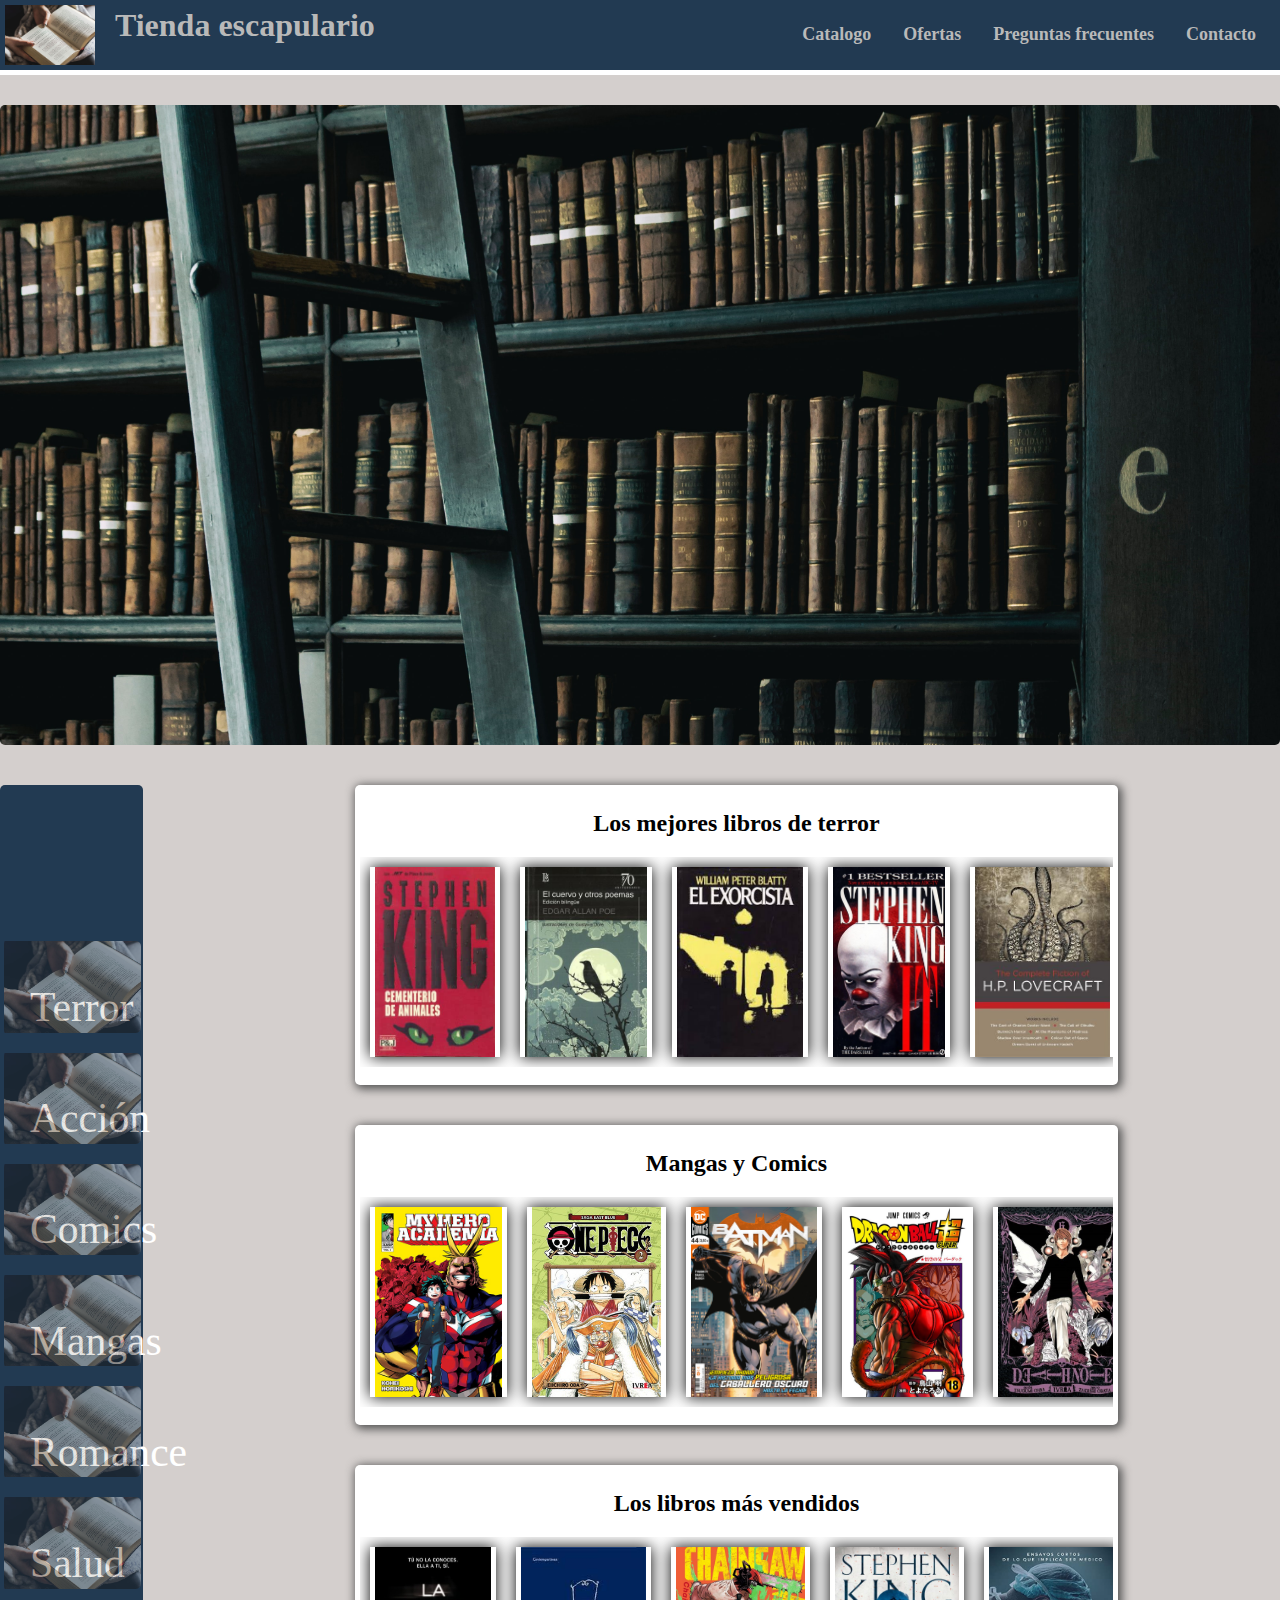
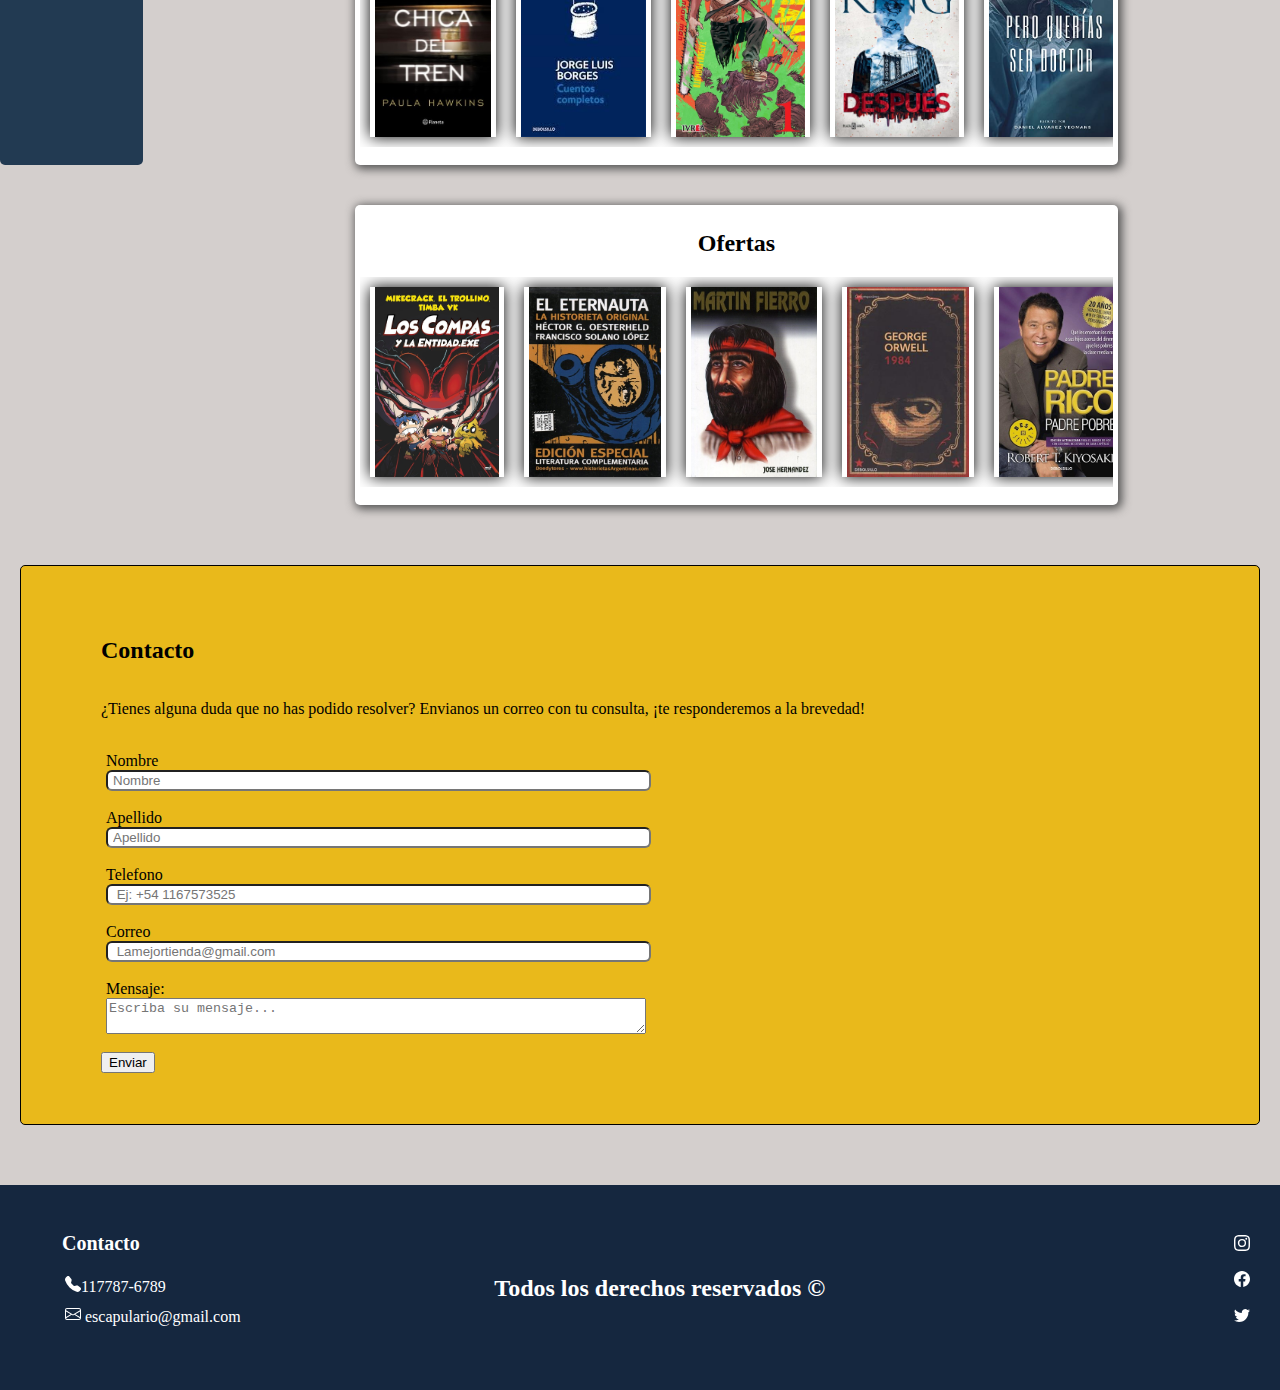
<file: index.html>
<!DOCTYPE html>
<html lang="en">
<head>
    <meta charset="UTF-8">
    <meta http-equiv="X-UA-Compatible" content="IE=edge">
    <meta name="viewport" content="width=device-width, initial-scale=1.0">
    <title>Tienda escapulario</title>
    <!-- <link href="https://unpkg.com/aos@2.3.1/dist/aos.css" rel="stylesheet"> -->
    <link rel="stylesheet" href="./sass/main.css">
    <!-- <link href="https://unpkg.com/aos@2.3.1/dist/aos.css" rel="stylesheet">
    <script src="https://unpkg.com/aos@2.3.1/dist/aos.js"></script> -->
    <link href="https://cdn.jsdelivr.net/npm/bootstrap@5.2.2/dist/css/bootstrap.min.css" rel="stylesheet" integrity="sha384-Zenh87qX5JnK2Jl0vWa8Ck2rdkQ2Bzep5IDxbcnCeuOxjzrPF/et3URy9Bv1WTRi" crossorigin="anonymous">
    <meta name="description" content="Ingresa a nuestro sitio web y obten las mejores ofertas con el mejor contenido literario">
    <meta name="keywords" content="tienda, libros, novedades, novelas, comics, accion, ofertas, mangas">
</head>
<body>
    <header class="header">
        <div>
            <img src="./assets/read.jpg">
            <h1><a class="link" href="#">Tienda escapulario</a></h1>
        </div>
        <nav class="header__nav">
            <ul>
                <li><a class="link" href="./pages/catalogo.html">Catalogo</a></li>
                <li><a class="link" href="./pages/ofertas.html">Ofertas</a></li>
                <li><a class="link" href="./pages/preguntasfrecuentes.html">Preguntas frecuentes</a></li>
                <li><a class="link" href="./pages/contacto.html">Contacto</a></li>
            </ul>
        </nav>
    </header>

    <main class="main">
        <section class="main__section-menu">
            <div class="menu">
                <!-- MENU -->
                <div class="menu__div2">
                    <p>Terror</p><a href="./pages/catalogo.html"><img src="./assets/read.jpg"></a>
                </div>              
                <div class="menu__div2">
                    <p>Acción</p><a href="./pages/catalogo.html"><img src="./assets/read.jpg"></a>
                </div>   
                <div class="menu__div2">
                    <p>Comics</p><a href="./pages/catalogo.html"><img src="./assets/read.jpg"></a>
                </div>   
                <div class="menu__div2">
                    <p>Mangas</p><a href="./pages/catalogo.html"><img src="./assets/read.jpg"></a>
                </div>   
                <div class="menu__div2">
                    <p>Romance</p><a href="./pages/catalogo.html"><img src="./assets/read.jpg"></a> 
                </div>   
                <div class="menu__div2">
                    <p>Salud</p><a href="./pages/catalogo.html"><img src="./assets/read.jpg"></a>
                </div>                
            </div>
        </section>
        <section class="main__section-portada">
            <!-- PORTADA-->
        </section>

        <section class=" section main__section-1">
            <div class="div-h2">
                <h2>Los mejores libros de terror</h2>
            </div>        
            <div class="div-img">
                <img src="./img/cementeriodeanimales.jpg" alt="">
                <img src="./img/cuervo.jpg" alt="">
                <img src="./img/exorcista.jpg" alt="">
                <img src="./img/it.jpg" alt="">
                <img src="./img/lovecraft.jpg" alt="">
                <img src="./img/cuentosmacabros.jpg" alt="">
                <img src="./img/lamujerdenegro.jpg" alt="">
                <img src="./img/doctorsueño.jpg" alt="">
                <img src="./img/carrie.jpg" alt="">               
            </div>
            </p>
        </section>

        <section class="section main__section-2">
            <div class="div-h2">
                <h2>Mangas y Comics</h2>
            </div>
            <div class="div-img">
                <img src="./img/bnha.jpg" alt="">
                <img src="./img/onepiece.jpg" alt="">
                <img src="./img/batman.jpg" alt="">
                <img src="./img/dragonball.jpg" alt="">
                <img src="./img/deathnote.jpg" alt="">
                <img src="./img/stone.jpg" alt="">
                <img src="./img/viking.jpg" alt="">
                <img src="./img/spiderman.jpg" alt=""> 
                <img src="./img/chain.jpg" alt="">                  
            </div>
        </section>

        <section class="section main__section-3">
            <h2>Los libros más vendidos</h2>
            <div class="div-img">
                <img src="./img/chicatren.jpg" alt="">
                <img src="./img/borges.jpg" alt="">
                <img src="./img/chain.jpg" alt="">
                <img src="./img/despues.jpg" alt="">
                <img src="./img/doctor.jpg" alt="">
                <img src="./img/ladrondelrayo.jpg" alt="">
                <img src="./img/vegetta.jpg" alt="">
                <img src="./img/lovecraft.jpg" alt="">
                <img src="./img/stone.jpg" alt="">
            </div>
            
        </section>
        
        <section class="section main__section-4">
            <h2>Ofertas</h2>
            <div class="div-img">
                <img src="./img/mike.jpg" alt="">
                <img src="./img/eternauta.jpg" alt="">
                <img src="./img/martinf.jpg" alt="">
                <img src="./img/1984.jpeg" alt="">
                <img src="./img/padrericopobre.jpg" alt="">
                <img src="./img/gaturro.jpg" alt="">
                <img src="./img/doriangray.jpg" alt="">
                <img src="./img/alberdi.jpg" alt="">
                <img src="./img/flush.jpg" alt="">
            </div>
        </section>


        <section class="main__section-formulario">
            <h2 class="contacto__h2">Contacto</h2>
            <p>¿Tienes alguna duda que no has podido resolver? Envianos un correo con tu consulta, ¡te responderemos a la brevedad!</p>
            <form class="form__index">
                <div class="casillero">
                    <label for="name">Nombre</label>
                    <input type="text" placeholder="Nombre">
                </div>
                <div class="casillero">
                    <label for="name">Apellido</label>
                    <input type="text" placeholder="Apellido">
                </div>
                <div class="casillero">
                    <label for="name">Telefono</label>
                    <input type="text" placeholder=" Ej: +54 1167573525">
                </div>
                <div class="casillero">
                    <label for="mail">Correo</label>
                    <input type="text" placeholder=" Lamejortienda@gmail.com">
                </div>
                <div class="casillero">
                    <label>Mensaje:</label>
                    <textarea type="text" placeholder="Escriba su mensaje..."></textarea>
                </div>
                <button type="button" class="btn btn-light">Enviar</button>

            </form>
        </section>


    </main>
    <aside>

    </aside>
    <footer class="footer">
        <div>
            <h2 class="contacto">Contacto</h2>
            <ul>                            
                <li><svg xmlns="http://www.w3.org/2000/svg" width="16" height="16" fill="currentColor" class="bi bi-telephone-fill" viewBox="0 0 16 16">
                    <path fill-rule="evenodd" d="M1.885.511a1.745 1.745 0 0 1 2.61.163L6.29 2.98c.329.423.445.974.315 1.494l-.547 2.19a.678.678 0 0 0 .178.643l2.457 2.457a.678.678 0 0 0 .644.178l2.189-.547a1.745 1.745 0 0 1 1.494.315l2.306 1.794c.829.645.905 1.87.163 2.611l-1.034 1.034c-.74.74-1.846 1.065-2.877.702a18.634 18.634 0 0 1-7.01-4.42 18.634 18.634 0 0 1-4.42-7.009c-.362-1.03-.037-2.137.703-2.877L1.885.511z"/>
                </svg>117787-6789</li>
                <li> <svg xmlns="http://www.w3.org/2000/svg" width="16" height="16" fill="currentColor" class="bi bi-envelope" viewBox="0 0 16 16">
                    <path d="M0 4a2 2 0 0 1 2-2h12a2 2 0 0 1 2 2v8a2 2 0 0 1-2 2H2a2 2 0 0 1-2-2V4Zm2-1a1 1 0 0 0-1 1v.217l7 4.2 7-4.2V4a1 1 0 0 0-1-1H2Zm13 2.383-4.708 2.825L15 11.105V5.383Zm-.034 6.876-5.64-3.471L8 9.583l-1.326-.795-5.64 3.47A1 1 0 0 0 2 13h12a1 1 0 0 0 .966-.741ZM1 11.105l4.708-2.897L1 5.383v5.722Z"/>
                </svg> escapulario@gmail.com</li>
        </ul>
        </div>
        <div class="copyright">
            <h2>Todos los derechos reservados &#169</h2>
        </div>
        <div class="redes_sociales">        
            <a class="link" href="https://www.instagram.com/" target="_blank">
                <svg xmlns="http://www.w3.org/2000/svg" width="16" height="16" fill="currentColor" class="bi bi-instagram" viewBox="0 0 16 16">
                    <path d="M8 0C5.829 0 5.556.01 4.703.048 3.85.088 3.269.222 2.76.42a3.917 3.917 0 0 0-1.417.923A3.927 3.927 0 0 0 .42 2.76C.222 3.268.087 3.85.048 4.7.01 5.555 0 5.827 0 8.001c0 2.172.01 2.444.048 3.297.04.852.174 1.433.372 1.942.205.526.478.972.923 1.417.444.445.89.719 1.416.923.51.198 1.09.333 1.942.372C5.555 15.99 5.827 16 8 16s2.444-.01 3.298-.048c.851-.04 1.434-.174 1.943-.372a3.916 3.916 0 0 0 1.416-.923c.445-.445.718-.891.923-1.417.197-.509.332-1.09.372-1.942C15.99 10.445 16 10.173 16 8s-.01-2.445-.048-3.299c-.04-.851-.175-1.433-.372-1.941a3.926 3.926 0 0 0-.923-1.417A3.911 3.911 0 0 0 13.24.42c-.51-.198-1.092-.333-1.943-.372C10.443.01 10.172 0 7.998 0h.003zm-.717 1.442h.718c2.136 0 2.389.007 3.232.046.78.035 1.204.166 1.486.275.373.145.64.319.92.599.28.28.453.546.598.92.11.281.24.705.275 1.485.039.843.047 1.096.047 3.231s-.008 2.389-.047 3.232c-.035.78-.166 1.203-.275 1.485a2.47 2.47 0 0 1-.599.919c-.28.28-.546.453-.92.598-.28.11-.704.24-1.485.276-.843.038-1.096.047-3.232.047s-2.39-.009-3.233-.047c-.78-.036-1.203-.166-1.485-.276a2.478 2.478 0 0 1-.92-.598 2.48 2.48 0 0 1-.6-.92c-.109-.281-.24-.705-.275-1.485-.038-.843-.046-1.096-.046-3.233 0-2.136.008-2.388.046-3.231.036-.78.166-1.204.276-1.486.145-.373.319-.64.599-.92.28-.28.546-.453.92-.598.282-.11.705-.24 1.485-.276.738-.034 1.024-.044 2.515-.045v.002zm4.988 1.328a.96.96 0 1 0 0 1.92.96.96 0 0 0 0-1.92zm-4.27 1.122a4.109 4.109 0 1 0 0 8.217 4.109 4.109 0 0 0 0-8.217zm0 1.441a2.667 2.667 0 1 1 0 5.334 2.667 2.667 0 0 1 0-5.334z"/>
                </svg>
            </a>
            <a class="link" href="https://www.facebook.com/" target="_blank">
                <svg xmlns="http://www.w3.org/2000/svg" width="16" height="16" fill="currentColor" class="bi bi-facebook" viewBox="0 0 16 16">
                    <path d="M16 8.049c0-4.446-3.582-8.05-8-8.05C3.58 0-.002 3.603-.002 8.05c0 4.017 2.926 7.347 6.75 7.951v-5.625h-2.03V8.05H6.75V6.275c0-2.017 1.195-3.131 3.022-3.131.876 0 1.791.157 1.791.157v1.98h-1.009c-.993 0-1.303.621-1.303 1.258v1.51h2.218l-.354 2.326H9.25V16c3.824-.604 6.75-3.934 6.75-7.951z"/>
                </svg>
            </a>
            <a class="link" href="https://twitter.com/" target="_blank">
                <svg xmlns="http://www.w3.org/2000/svg" width="16" height="16" fill="currentColor" class="bi bi-twitter" viewBox="0 0 16 16">
                    <path d="M5.026 15c6.038 0 9.341-5.003 9.341-9.334 0-.14 0-.282-.006-.422A6.685 6.685 0 0 0 16 3.542a6.658 6.658 0 0 1-1.889.518 3.301 3.301 0 0 0 1.447-1.817 6.533 6.533 0 0 1-2.087.793A3.286 3.286 0 0 0 7.875 6.03a9.325 9.325 0 0 1-6.767-3.429 3.289 3.289 0 0 0 1.018 4.382A3.323 3.323 0 0 1 .64 6.575v.045a3.288 3.288 0 0 0 2.632 3.218 3.203 3.203 0 0 1-.865.115 3.23 3.23 0 0 1-.614-.057 3.283 3.283 0 0 0 3.067 2.277A6.588 6.588 0 0 1 .78 13.58a6.32 6.32 0 0 1-.78-.045A9.344 9.344 0 0 0 5.026 15z"/>
                </svg>
            </a>
        </div>       
    </footer>
    <script src="https://cdn.jsdelivr.net/npm/bootstrap@5.2.2/dist/js/bootstrap.bundle.min.js" integrity="sha384-OERcA2EqjJCMA+/3y+gxIOqMEjwtxJY7qPCqsdltbNJuaOe923+mo//f6V8Qbsw3" crossorigin="anonymous"></script>
</body>
</html>
</file>
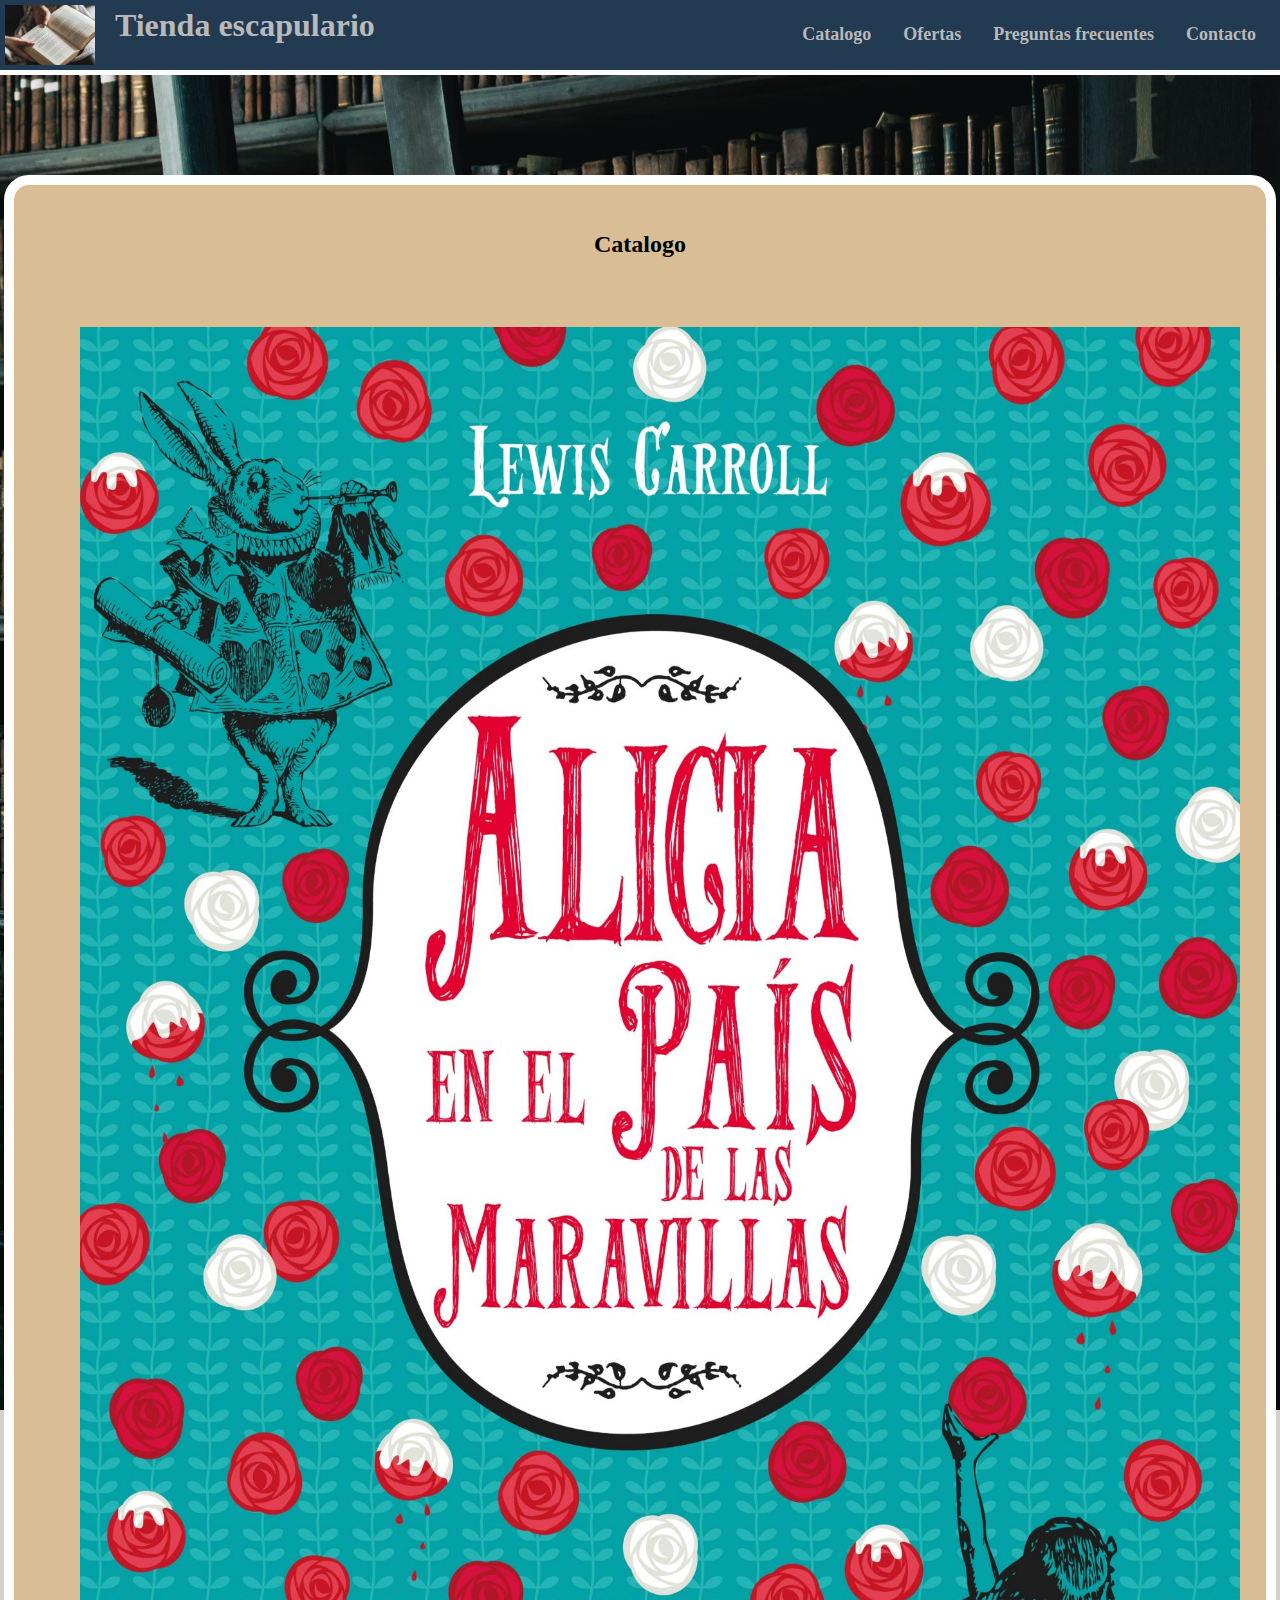
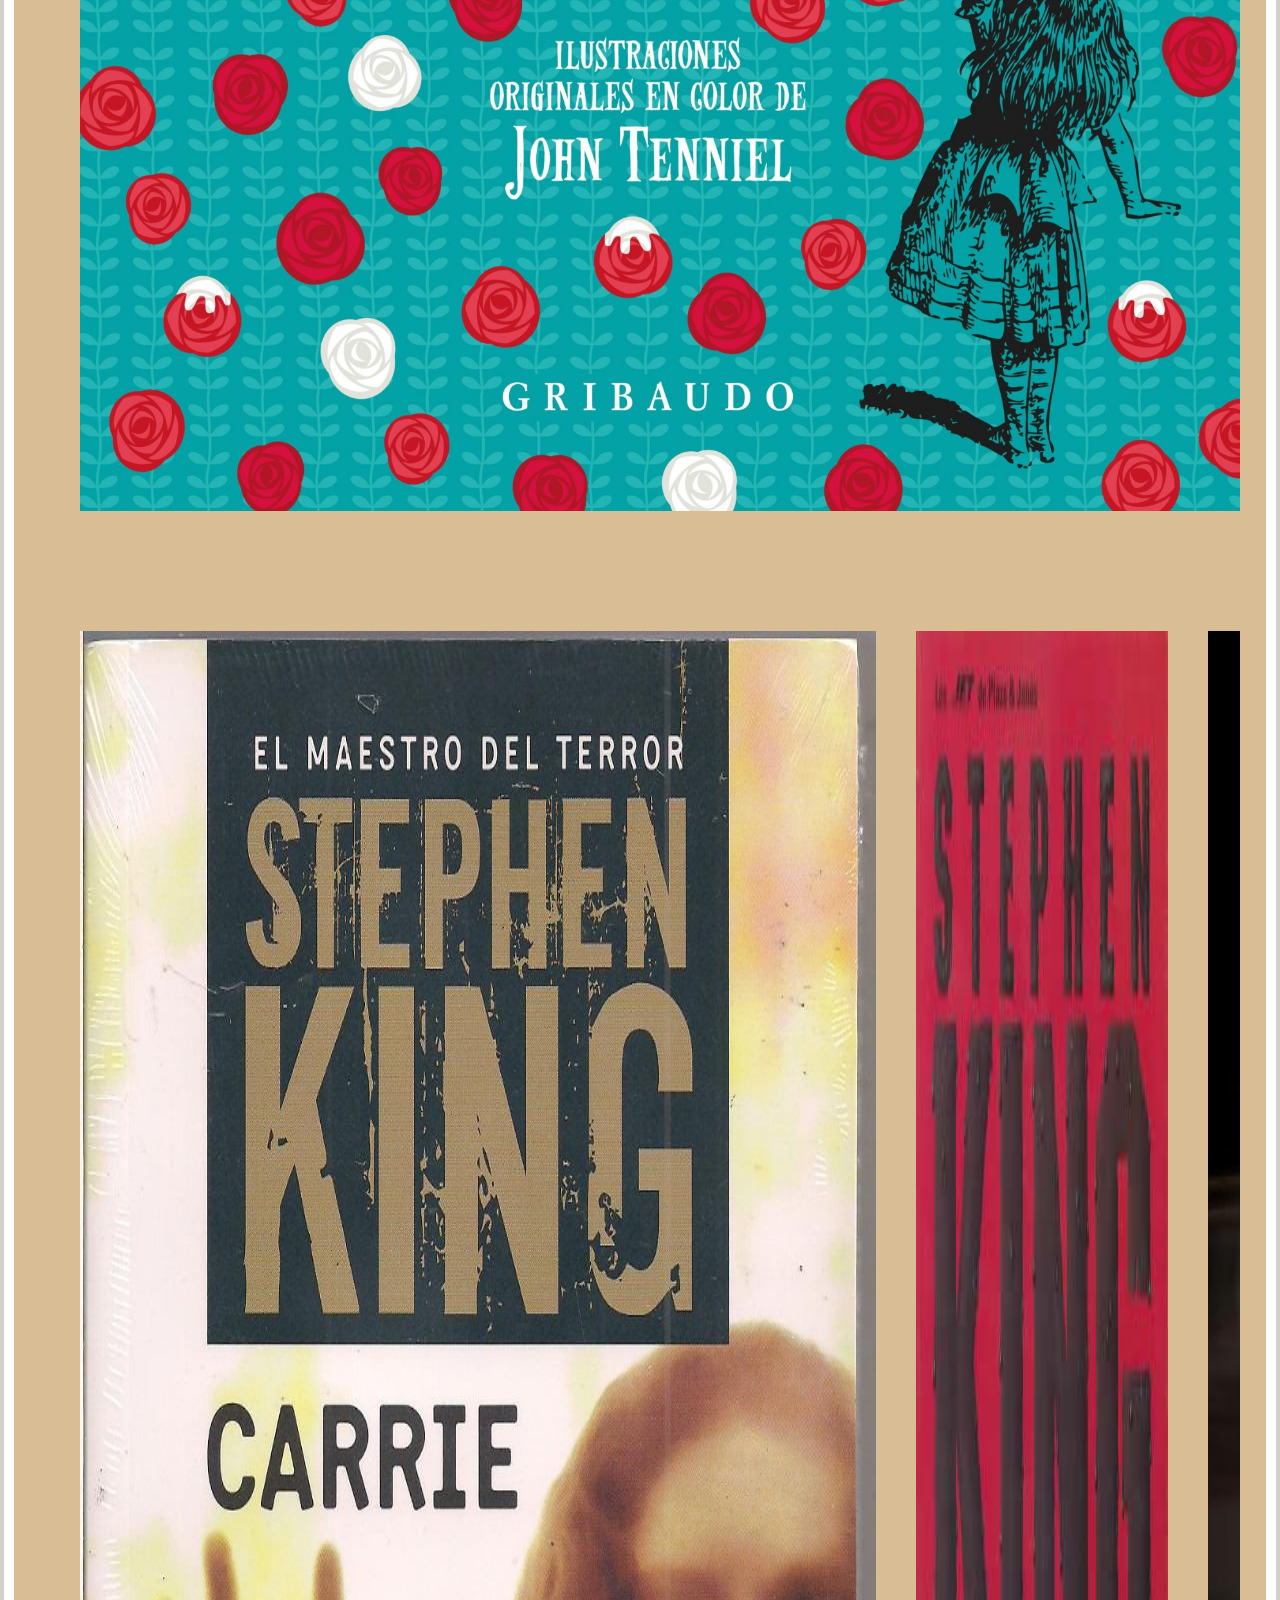
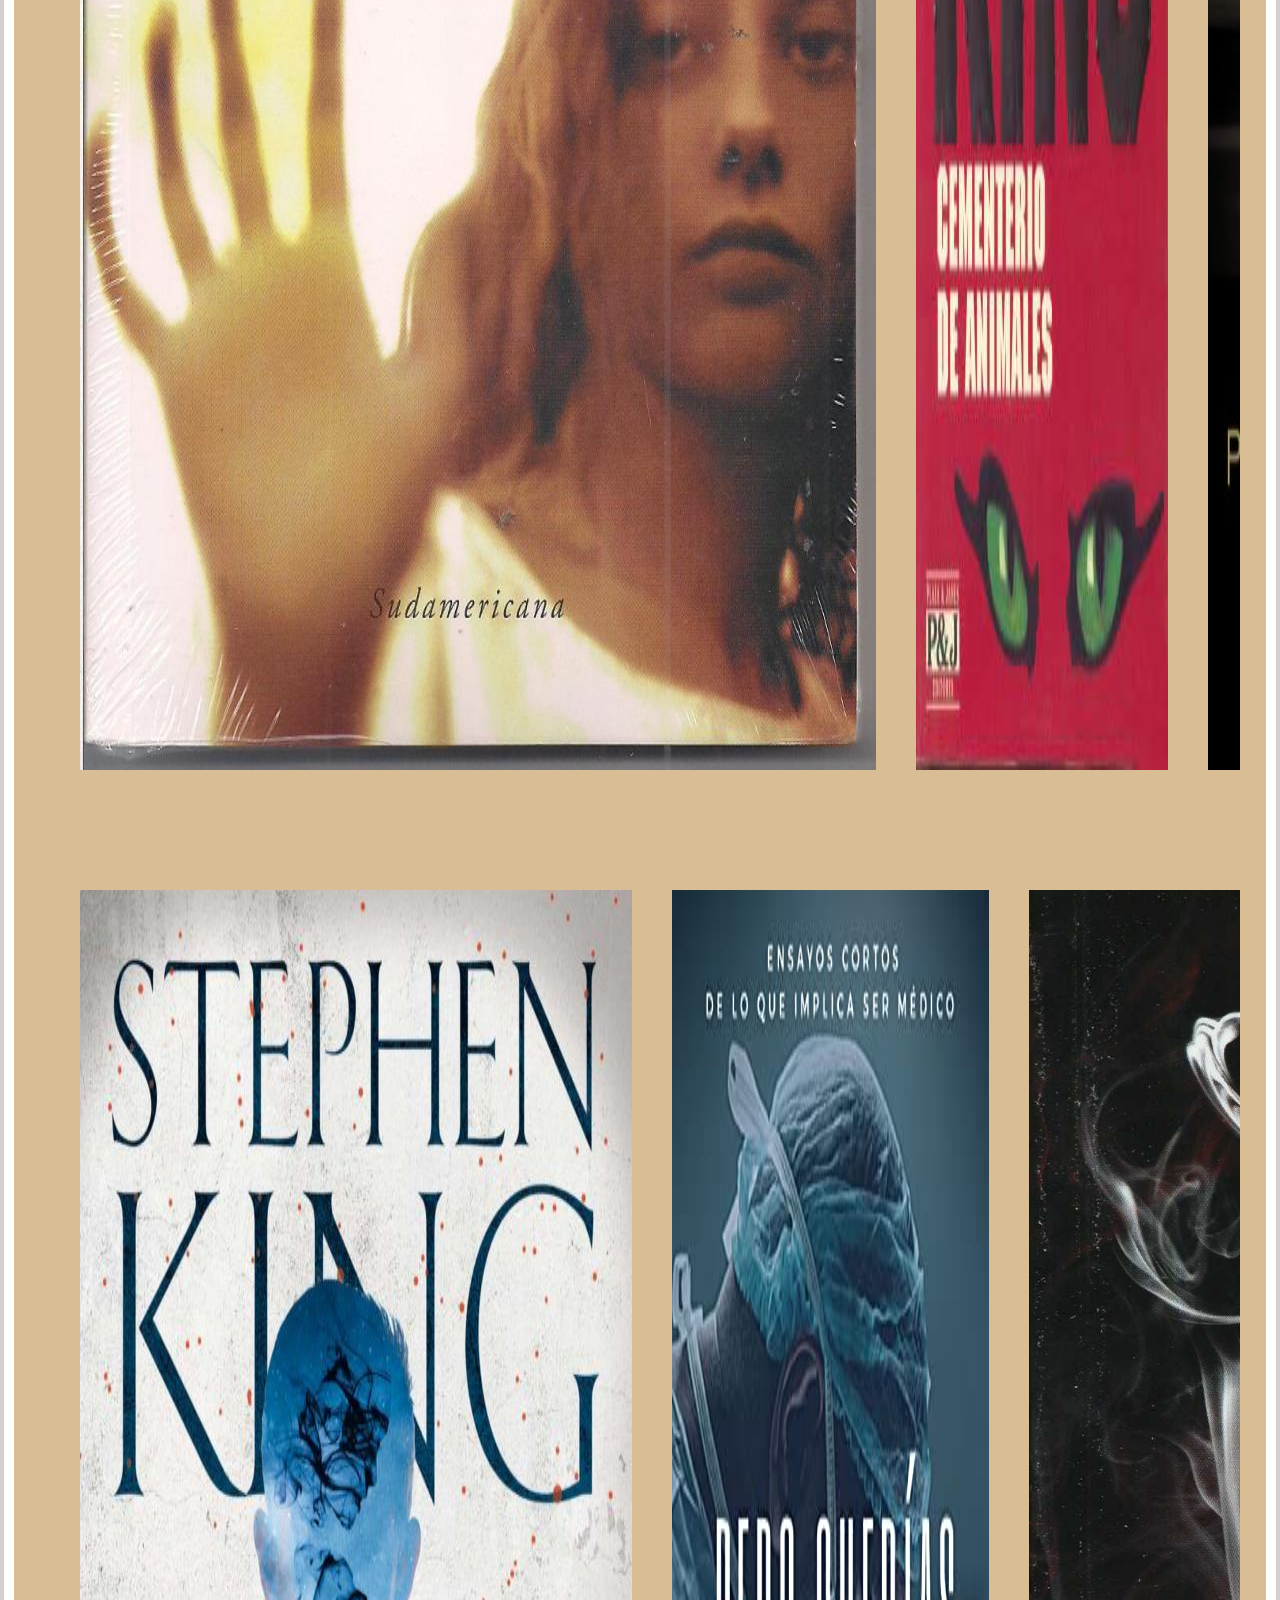
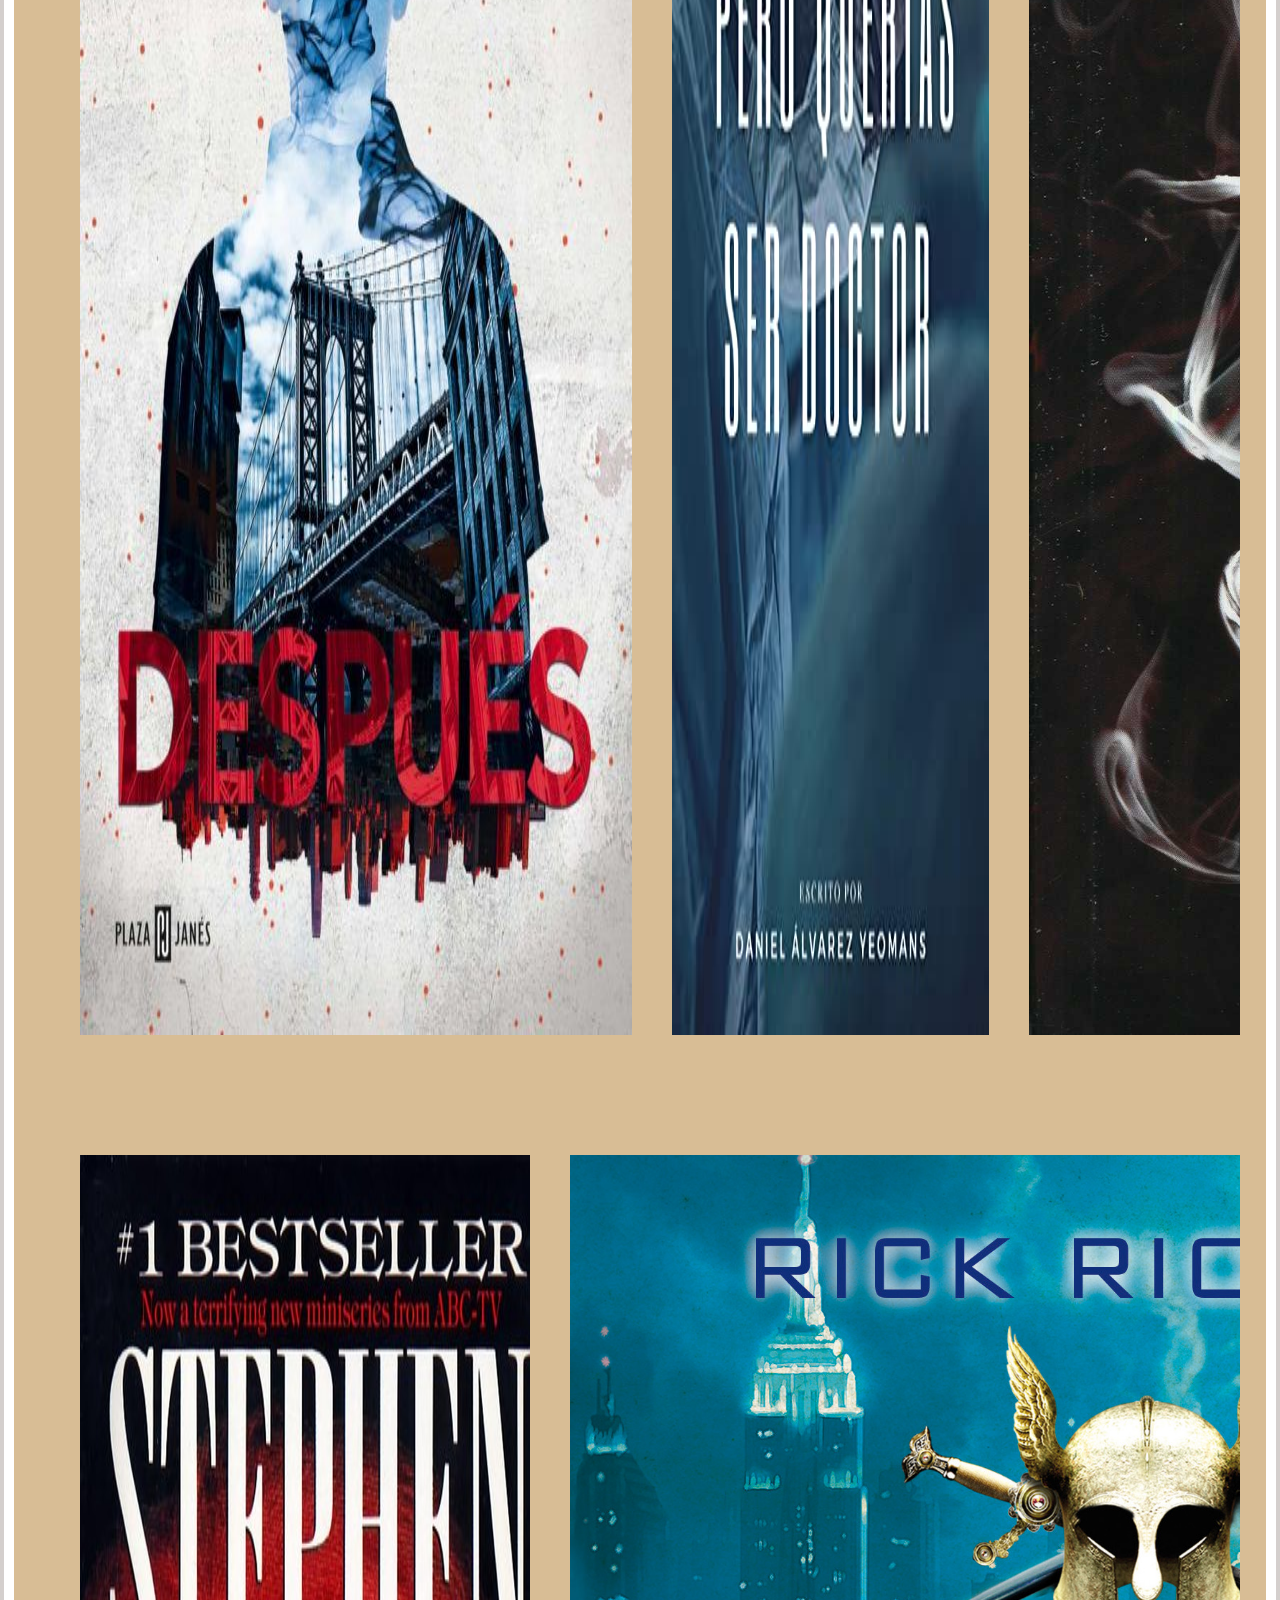
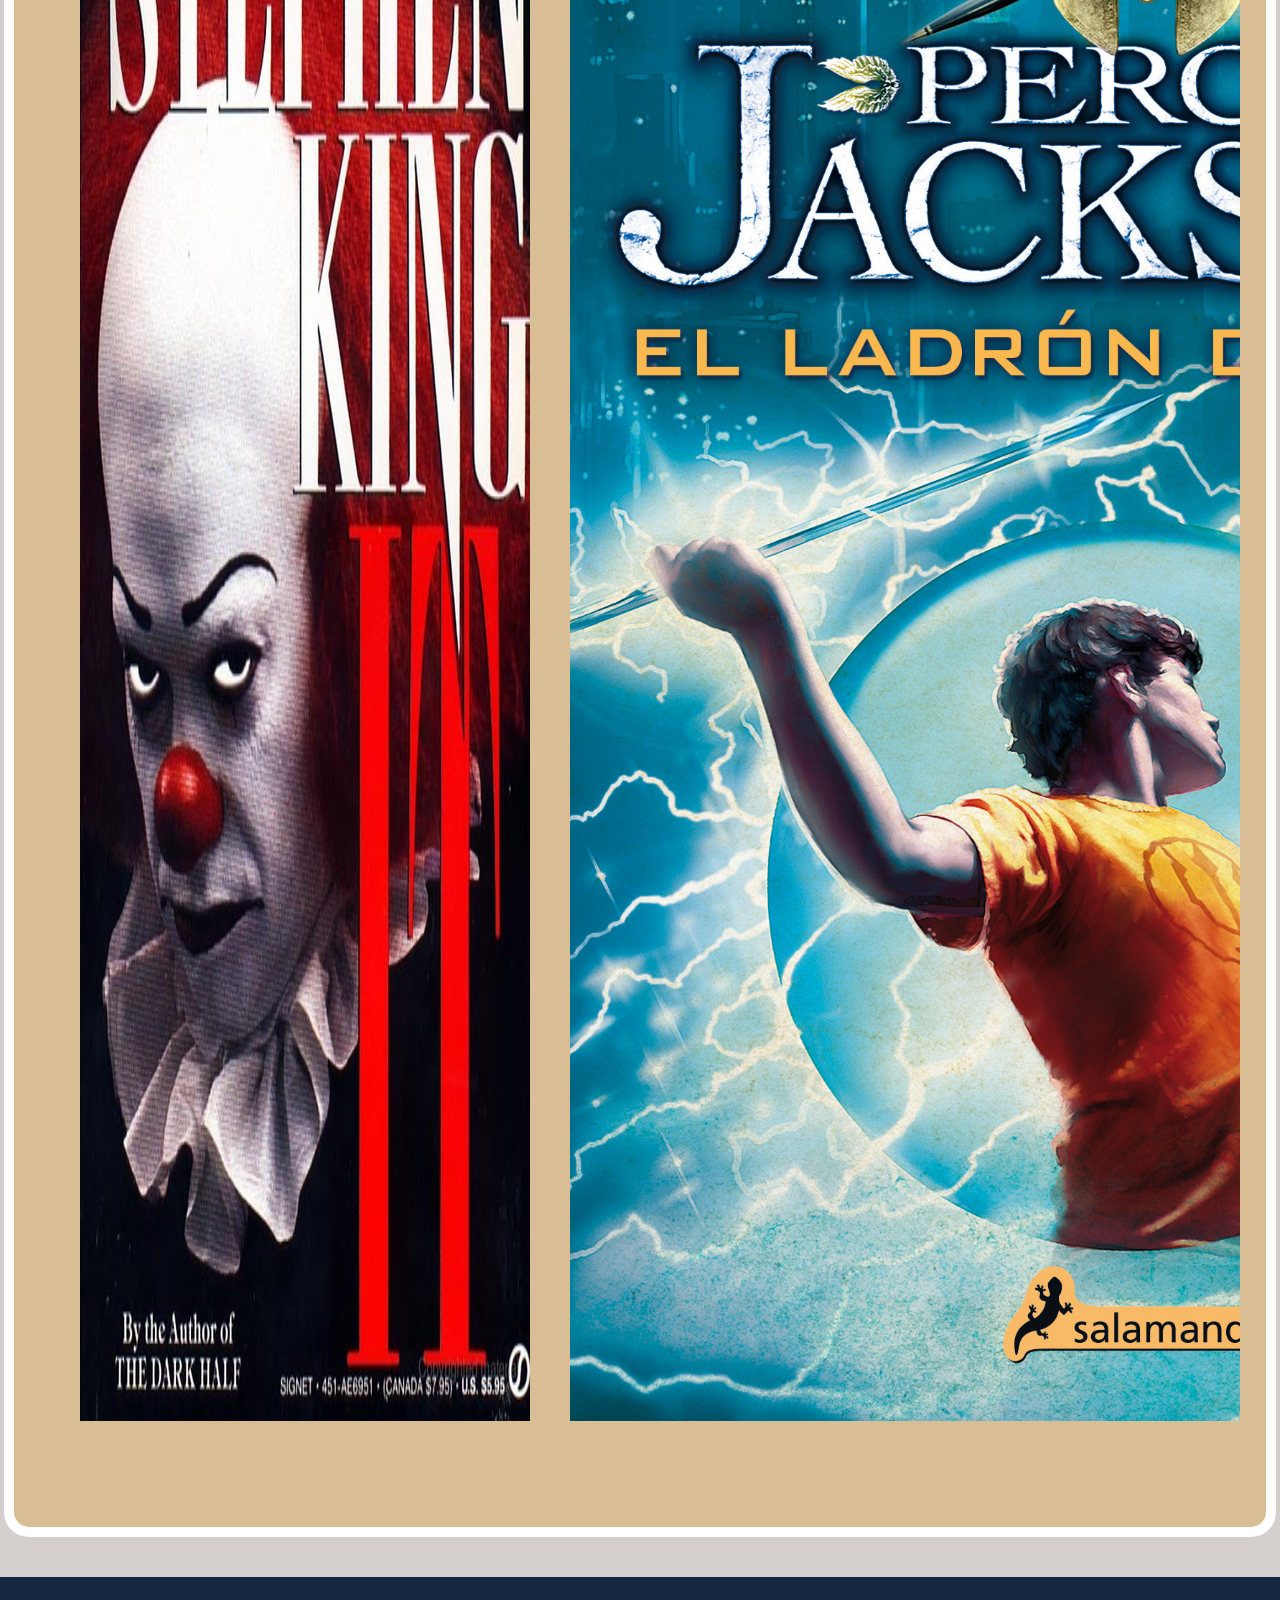
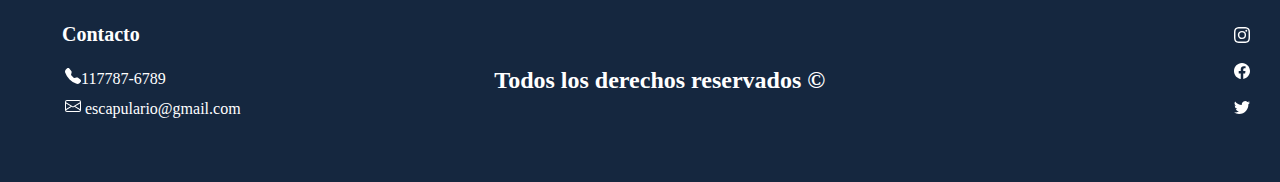
<file: pages/catalogo.html>
<!DOCTYPE html>
<html lang="en">
<head>
    <meta charset="UTF-8">
    <meta http-equiv="X-UA-Compatible" content="IE=edge">
    <meta name="viewport" content="width=device-width, initial-scale=1.0">
    <title>Catalogo</title>
    <link rel="stylesheet" href="../sass/main.css">
    <link href="https://cdn.jsdelivr.net/npm/bootstrap@5.2.2/dist/css/bootstrap.min.css" rel="stylesheet" integrity="sha384-Zenh87qX5JnK2Jl0vWa8Ck2rdkQ2Bzep5IDxbcnCeuOxjzrPF/et3URy9Bv1WTRi" crossorigin="anonymous">
    <meta name="description" content="Observa todo nuestro catalogo con nuestra amplia variedad de libros">
    <meta name="keywords" content="tienda, libros, novedades, novelas, comics, accion, ofertas">
</head>
<body class="body__catalogo">
    <header class="header">
        <div>
            <img src="../assets/read.jpg">
            <h1><a class="link" href="../index.html">Tienda escapulario</a></h1>
        </div>
        <nav class="header__nav">
            <ul>
                <li><a class="link" href="#">Catalogo</a></li>
                <li><a class="link" href="./ofertas.html">Ofertas</a></li>
                <li><a class="link" href="./preguntasfrecuentes.html">Preguntas frecuentes</a></li>
                <li><a class="link" href="./contacto.html">Contacto</a></li>
            </ul>
        </nav>
    </header>
    <main class="main-catalogo">
        <section class="main__section-catalogo" id="section1">
            <h2 class="main_section_title">Catalogo</h2>
            <div class="main_section_books">
                <img src="../img/alicia.jpg">
                <img src="../img/bnha.jpg">
                <img src="../img/borges.jpg">
                <img src="../img/cabal.jpg"> 
                <img src="../img/caperucitaroja.jpg">  
                <img src="../img/spiderman.jpg">
                <img src="../img/alberdi.jpg">            
            </div>
            <div class="main_section_books">
                <img src="../img/carrie.jpg">
                <img src="../img/cementeriodeanimales.jpg">
                <img src="../img/chicatren.jpg">
                <img src="../img/cuentosmacabros.jpg"> 
                <img src="../img/cuervo.jpg">   
                <img src="../img/onepiece.jpg">
                <img src="../img/batman.jpg">             
            </div>
            <div class="main_section_books">
                <img src="../img/despues.jpg">
                <img src="../img/doctor.jpg">
                <img src="../img/doctorsueño.jpg">
                <img src="../img/exorcista.jpg"> 
                <img src="../img/harrypotter.jpg">   
                <img src="../img/mike.jpg">  
                <img src="../img/martinf.jpg">        
            </div>
            <div class="main_section_books">
                <img src="../img/it.jpg">
                <img src="../img/ladrondelrayo.jpg">
                <img src="../img/lamujerdenegro.jpg">
                <img src="../img/lovecraft.jpg"> 
                <img src="../img/vegetta.jpg">   
                <img src="../img/wigetta.jpg">     
                <img src="../img/1984.jpeg" alt="">      
            </div>
        </section>
    </main>
    <footer class="footer">
        <div>
            <h2 class="contacto">Contacto</h2>
            <ul>                            
                <li><svg xmlns="http://www.w3.org/2000/svg" width="16" height="16" fill="currentColor" class="bi bi-telephone-fill" viewBox="0 0 16 16">
                    <path fill-rule="evenodd" d="M1.885.511a1.745 1.745 0 0 1 2.61.163L6.29 2.98c.329.423.445.974.315 1.494l-.547 2.19a.678.678 0 0 0 .178.643l2.457 2.457a.678.678 0 0 0 .644.178l2.189-.547a1.745 1.745 0 0 1 1.494.315l2.306 1.794c.829.645.905 1.87.163 2.611l-1.034 1.034c-.74.74-1.846 1.065-2.877.702a18.634 18.634 0 0 1-7.01-4.42 18.634 18.634 0 0 1-4.42-7.009c-.362-1.03-.037-2.137.703-2.877L1.885.511z"/>
                </svg>117787-6789</li>
                <li> <svg xmlns="http://www.w3.org/2000/svg" width="16" height="16" fill="currentColor" class="bi bi-envelope" viewBox="0 0 16 16">
                    <path d="M0 4a2 2 0 0 1 2-2h12a2 2 0 0 1 2 2v8a2 2 0 0 1-2 2H2a2 2 0 0 1-2-2V4Zm2-1a1 1 0 0 0-1 1v.217l7 4.2 7-4.2V4a1 1 0 0 0-1-1H2Zm13 2.383-4.708 2.825L15 11.105V5.383Zm-.034 6.876-5.64-3.471L8 9.583l-1.326-.795-5.64 3.47A1 1 0 0 0 2 13h12a1 1 0 0 0 .966-.741ZM1 11.105l4.708-2.897L1 5.383v5.722Z"/>
                </svg> escapulario@gmail.com</li>
        </ul>
        </div>
        <div class="copyright">
            <h2>Todos los derechos reservados &#169</h2>
        </div>
        <div class="redes_sociales">        
            <a class="link" href="https://www.instagram.com/" target="_blank">
                <svg xmlns="http://www.w3.org/2000/svg" width="16" height="16" fill="currentColor" class="bi bi-instagram" viewBox="0 0 16 16">
                    <path d="M8 0C5.829 0 5.556.01 4.703.048 3.85.088 3.269.222 2.76.42a3.917 3.917 0 0 0-1.417.923A3.927 3.927 0 0 0 .42 2.76C.222 3.268.087 3.85.048 4.7.01 5.555 0 5.827 0 8.001c0 2.172.01 2.444.048 3.297.04.852.174 1.433.372 1.942.205.526.478.972.923 1.417.444.445.89.719 1.416.923.51.198 1.09.333 1.942.372C5.555 15.99 5.827 16 8 16s2.444-.01 3.298-.048c.851-.04 1.434-.174 1.943-.372a3.916 3.916 0 0 0 1.416-.923c.445-.445.718-.891.923-1.417.197-.509.332-1.09.372-1.942C15.99 10.445 16 10.173 16 8s-.01-2.445-.048-3.299c-.04-.851-.175-1.433-.372-1.941a3.926 3.926 0 0 0-.923-1.417A3.911 3.911 0 0 0 13.24.42c-.51-.198-1.092-.333-1.943-.372C10.443.01 10.172 0 7.998 0h.003zm-.717 1.442h.718c2.136 0 2.389.007 3.232.046.78.035 1.204.166 1.486.275.373.145.64.319.92.599.28.28.453.546.598.92.11.281.24.705.275 1.485.039.843.047 1.096.047 3.231s-.008 2.389-.047 3.232c-.035.78-.166 1.203-.275 1.485a2.47 2.47 0 0 1-.599.919c-.28.28-.546.453-.92.598-.28.11-.704.24-1.485.276-.843.038-1.096.047-3.232.047s-2.39-.009-3.233-.047c-.78-.036-1.203-.166-1.485-.276a2.478 2.478 0 0 1-.92-.598 2.48 2.48 0 0 1-.6-.92c-.109-.281-.24-.705-.275-1.485-.038-.843-.046-1.096-.046-3.233 0-2.136.008-2.388.046-3.231.036-.78.166-1.204.276-1.486.145-.373.319-.64.599-.92.28-.28.546-.453.92-.598.282-.11.705-.24 1.485-.276.738-.034 1.024-.044 2.515-.045v.002zm4.988 1.328a.96.96 0 1 0 0 1.92.96.96 0 0 0 0-1.92zm-4.27 1.122a4.109 4.109 0 1 0 0 8.217 4.109 4.109 0 0 0 0-8.217zm0 1.441a2.667 2.667 0 1 1 0 5.334 2.667 2.667 0 0 1 0-5.334z"/>
                </svg>
            </a>
            <a class="link" href="https://www.facebook.com/" target="_blank">
                <svg xmlns="http://www.w3.org/2000/svg" width="16" height="16" fill="currentColor" class="bi bi-facebook" viewBox="0 0 16 16">
                    <path d="M16 8.049c0-4.446-3.582-8.05-8-8.05C3.58 0-.002 3.603-.002 8.05c0 4.017 2.926 7.347 6.75 7.951v-5.625h-2.03V8.05H6.75V6.275c0-2.017 1.195-3.131 3.022-3.131.876 0 1.791.157 1.791.157v1.98h-1.009c-.993 0-1.303.621-1.303 1.258v1.51h2.218l-.354 2.326H9.25V16c3.824-.604 6.75-3.934 6.75-7.951z"/>
                </svg>
            </a>
            <a class="link" href="https://twitter.com/" target="_blank">
                <svg xmlns="http://www.w3.org/2000/svg" width="16" height="16" fill="currentColor" class="bi bi-twitter" viewBox="0 0 16 16">
                    <path d="M5.026 15c6.038 0 9.341-5.003 9.341-9.334 0-.14 0-.282-.006-.422A6.685 6.685 0 0 0 16 3.542a6.658 6.658 0 0 1-1.889.518 3.301 3.301 0 0 0 1.447-1.817 6.533 6.533 0 0 1-2.087.793A3.286 3.286 0 0 0 7.875 6.03a9.325 9.325 0 0 1-6.767-3.429 3.289 3.289 0 0 0 1.018 4.382A3.323 3.323 0 0 1 .64 6.575v.045a3.288 3.288 0 0 0 2.632 3.218 3.203 3.203 0 0 1-.865.115 3.23 3.23 0 0 1-.614-.057 3.283 3.283 0 0 0 3.067 2.277A6.588 6.588 0 0 1 .78 13.58a6.32 6.32 0 0 1-.78-.045A9.344 9.344 0 0 0 5.026 15z"/>
                </svg>
            </a>
        </div>       
    </footer>
    <script src="https://cdn.jsdelivr.net/npm/bootstrap@5.2.2/dist/js/bootstrap.bundle.min.js" integrity="sha384-OERcA2EqjJCMA+/3y+gxIOqMEjwtxJY7qPCqsdltbNJuaOe923+mo//f6V8Qbsw3" crossorigin="anonymous"></script>
</body>
</html>
</file>
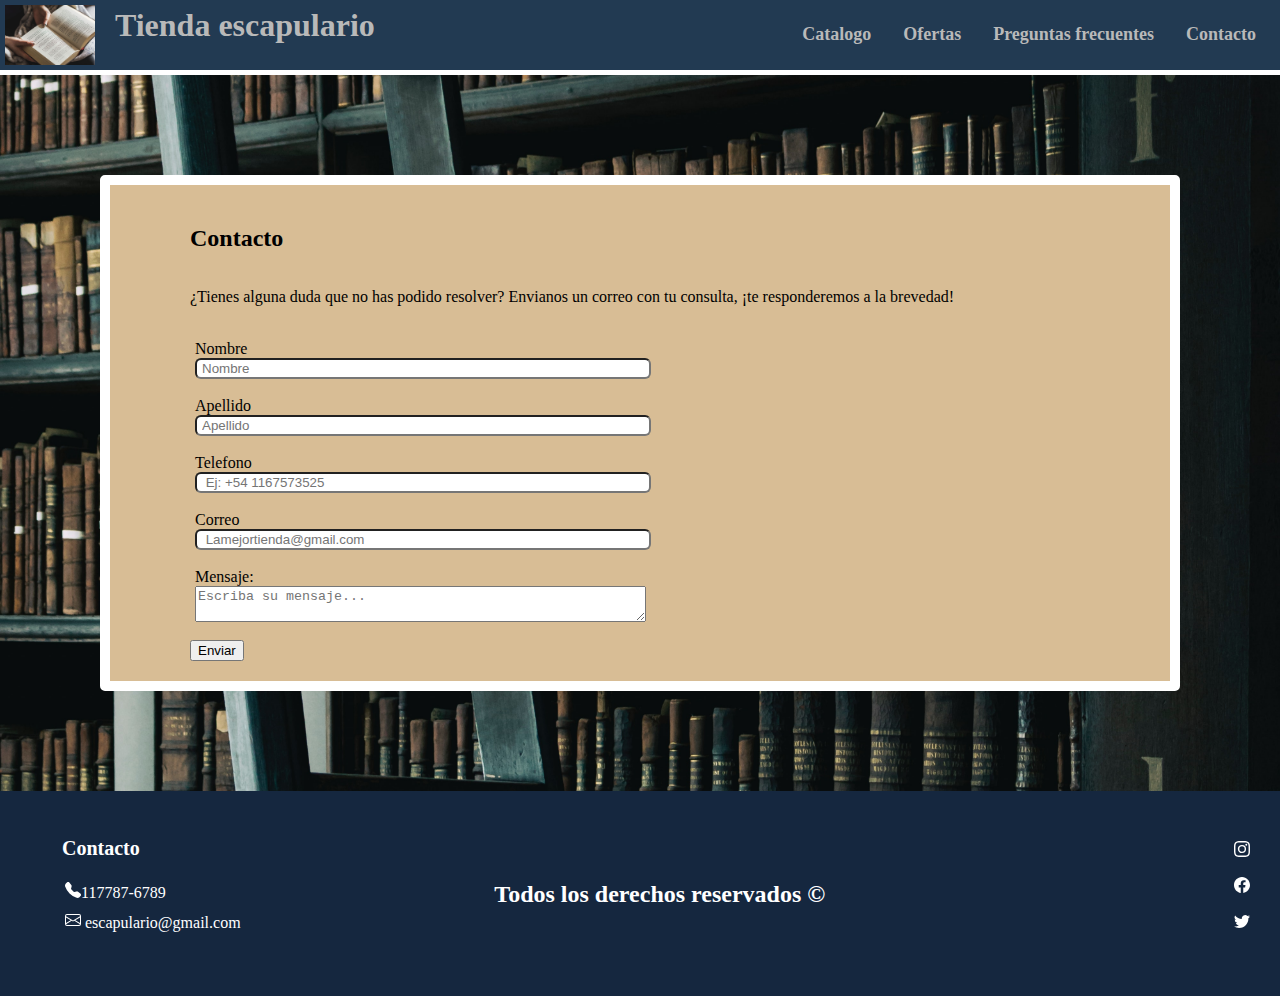
<file: pages/contacto.html>
<!DOCTYPE html>
<html lang="en">
<head>
    <meta charset="UTF-8">
    <meta http-equiv="X-UA-Compatible" content="IE=edge">
    <meta name="viewport" content="width=device-width, initial-scale=1.0">
    <title>Contacto</title>
    <link rel="stylesheet" href="../sass/main.css">
    <link href="https://cdn.jsdelivr.net/npm/bootstrap@5.2.2/dist/css/bootstrap.min.css" rel="stylesheet" integrity="sha384-Zenh87qX5JnK2Jl0vWa8Ck2rdkQ2Bzep5IDxbcnCeuOxjzrPF/et3URy9Bv1WTRi" crossorigin="anonymous">
    <meta name="description" content="En caso de tener dudas contactanos, te responderemos a la brevedad">
    <meta name="keywords" content="tienda, libros, novedades, novelas, comics, accion, ofertas">
</head>
<body class="body__contacto">
    <header class="header">
        <div>
            <img src="../assets/read.jpg">
            <h1><a class="link" href="../index.html">Tienda escapulario</a></h1>
        </div>
        <nav class="header__nav">
            <ul>
                <li><a class="link" href="./catalogo.html">Catalogo</a></li>
                <li><a class="link" href="./ofertas.html">Ofertas</a></li>
                <li><a class="link" href="./preguntasfrecuentes.html">Preguntas frecuentes</a></li>
                <li><a class="link" href="#">Contacto</a></li>
            </ul>
        </nav>
    </header>
    <section class="main__section-formulario-contacto">
        <h2 class="contacto__h2">Contacto</h2>
        <p>¿Tienes alguna duda que no has podido resolver? Envianos un correo con tu consulta, ¡te responderemos a la brevedad!</p>
        <form>
            <div class="casillero">
                <label for="name">Nombre</label>
                <input type="text" placeholder="Nombre">
            </div>
            <div class="casillero">
                <label for="name">Apellido</label>
                <input type="text" placeholder="Apellido">
            </div>
            <div class="casillero">
                <label for="name">Telefono</label>
                <input type="text" placeholder=" Ej: +54 1167573525">
            </div>
            <div class="casillero">
                <label for="mail">Correo</label>
                <input type="text" placeholder=" Lamejortienda@gmail.com">
            </div>
            <div class="casillero">
                <label>Mensaje:</label>
                <textarea type="text" placeholder="Escriba su mensaje..."></textarea>
            </div>
            <button type="button" class="btn btn-light">Enviar</button>
        </form>
    </section>

    <footer class="footer">
        <div>
            <h2 class="contacto">Contacto</h2>
            <ul>                            
                <li><svg xmlns="http://www.w3.org/2000/svg" width="16" height="16" fill="currentColor" class="bi bi-telephone-fill" viewBox="0 0 16 16">
                    <path fill-rule="evenodd" d="M1.885.511a1.745 1.745 0 0 1 2.61.163L6.29 2.98c.329.423.445.974.315 1.494l-.547 2.19a.678.678 0 0 0 .178.643l2.457 2.457a.678.678 0 0 0 .644.178l2.189-.547a1.745 1.745 0 0 1 1.494.315l2.306 1.794c.829.645.905 1.87.163 2.611l-1.034 1.034c-.74.74-1.846 1.065-2.877.702a18.634 18.634 0 0 1-7.01-4.42 18.634 18.634 0 0 1-4.42-7.009c-.362-1.03-.037-2.137.703-2.877L1.885.511z"/>
                </svg>117787-6789</li>
                <li> <svg xmlns="http://www.w3.org/2000/svg" width="16" height="16" fill="currentColor" class="bi bi-envelope" viewBox="0 0 16 16">
                    <path d="M0 4a2 2 0 0 1 2-2h12a2 2 0 0 1 2 2v8a2 2 0 0 1-2 2H2a2 2 0 0 1-2-2V4Zm2-1a1 1 0 0 0-1 1v.217l7 4.2 7-4.2V4a1 1 0 0 0-1-1H2Zm13 2.383-4.708 2.825L15 11.105V5.383Zm-.034 6.876-5.64-3.471L8 9.583l-1.326-.795-5.64 3.47A1 1 0 0 0 2 13h12a1 1 0 0 0 .966-.741ZM1 11.105l4.708-2.897L1 5.383v5.722Z"/>
                </svg> escapulario@gmail.com</li>
        </ul>
        </div>
        <div class="copyright">
            <h2>Todos los derechos reservados &#169</h2>
        </div>
        <div class="redes_sociales">        
            <a class="link" href="https://www.instagram.com/" target="_blank">
                <svg xmlns="http://www.w3.org/2000/svg" width="16" height="16" fill="currentColor" class="bi bi-instagram" viewBox="0 0 16 16">
                    <path d="M8 0C5.829 0 5.556.01 4.703.048 3.85.088 3.269.222 2.76.42a3.917 3.917 0 0 0-1.417.923A3.927 3.927 0 0 0 .42 2.76C.222 3.268.087 3.85.048 4.7.01 5.555 0 5.827 0 8.001c0 2.172.01 2.444.048 3.297.04.852.174 1.433.372 1.942.205.526.478.972.923 1.417.444.445.89.719 1.416.923.51.198 1.09.333 1.942.372C5.555 15.99 5.827 16 8 16s2.444-.01 3.298-.048c.851-.04 1.434-.174 1.943-.372a3.916 3.916 0 0 0 1.416-.923c.445-.445.718-.891.923-1.417.197-.509.332-1.09.372-1.942C15.99 10.445 16 10.173 16 8s-.01-2.445-.048-3.299c-.04-.851-.175-1.433-.372-1.941a3.926 3.926 0 0 0-.923-1.417A3.911 3.911 0 0 0 13.24.42c-.51-.198-1.092-.333-1.943-.372C10.443.01 10.172 0 7.998 0h.003zm-.717 1.442h.718c2.136 0 2.389.007 3.232.046.78.035 1.204.166 1.486.275.373.145.64.319.92.599.28.28.453.546.598.92.11.281.24.705.275 1.485.039.843.047 1.096.047 3.231s-.008 2.389-.047 3.232c-.035.78-.166 1.203-.275 1.485a2.47 2.47 0 0 1-.599.919c-.28.28-.546.453-.92.598-.28.11-.704.24-1.485.276-.843.038-1.096.047-3.232.047s-2.39-.009-3.233-.047c-.78-.036-1.203-.166-1.485-.276a2.478 2.478 0 0 1-.92-.598 2.48 2.48 0 0 1-.6-.92c-.109-.281-.24-.705-.275-1.485-.038-.843-.046-1.096-.046-3.233 0-2.136.008-2.388.046-3.231.036-.78.166-1.204.276-1.486.145-.373.319-.64.599-.92.28-.28.546-.453.92-.598.282-.11.705-.24 1.485-.276.738-.034 1.024-.044 2.515-.045v.002zm4.988 1.328a.96.96 0 1 0 0 1.92.96.96 0 0 0 0-1.92zm-4.27 1.122a4.109 4.109 0 1 0 0 8.217 4.109 4.109 0 0 0 0-8.217zm0 1.441a2.667 2.667 0 1 1 0 5.334 2.667 2.667 0 0 1 0-5.334z"/>
                </svg>
            </a>
            <a class="link" href="https://www.facebook.com/" target="_blank">
                <svg xmlns="http://www.w3.org/2000/svg" width="16" height="16" fill="currentColor" class="bi bi-facebook" viewBox="0 0 16 16">
                    <path d="M16 8.049c0-4.446-3.582-8.05-8-8.05C3.58 0-.002 3.603-.002 8.05c0 4.017 2.926 7.347 6.75 7.951v-5.625h-2.03V8.05H6.75V6.275c0-2.017 1.195-3.131 3.022-3.131.876 0 1.791.157 1.791.157v1.98h-1.009c-.993 0-1.303.621-1.303 1.258v1.51h2.218l-.354 2.326H9.25V16c3.824-.604 6.75-3.934 6.75-7.951z"/>
                </svg>
            </a>
            <a class="link" href="https://twitter.com/" target="_blank">
                <svg xmlns="http://www.w3.org/2000/svg" width="16" height="16" fill="currentColor" class="bi bi-twitter" viewBox="0 0 16 16">
                    <path d="M5.026 15c6.038 0 9.341-5.003 9.341-9.334 0-.14 0-.282-.006-.422A6.685 6.685 0 0 0 16 3.542a6.658 6.658 0 0 1-1.889.518 3.301 3.301 0 0 0 1.447-1.817 6.533 6.533 0 0 1-2.087.793A3.286 3.286 0 0 0 7.875 6.03a9.325 9.325 0 0 1-6.767-3.429 3.289 3.289 0 0 0 1.018 4.382A3.323 3.323 0 0 1 .64 6.575v.045a3.288 3.288 0 0 0 2.632 3.218 3.203 3.203 0 0 1-.865.115 3.23 3.23 0 0 1-.614-.057 3.283 3.283 0 0 0 3.067 2.277A6.588 6.588 0 0 1 .78 13.58a6.32 6.32 0 0 1-.78-.045A9.344 9.344 0 0 0 5.026 15z"/>
                </svg>
            </a>
        </div>       
    </footer>
    <script src="https://cdn.jsdelivr.net/npm/bootstrap@5.2.2/dist/js/bootstrap.bundle.min.js" integrity="sha384-OERcA2EqjJCMA+/3y+gxIOqMEjwtxJY7qPCqsdltbNJuaOe923+mo//f6V8Qbsw3" crossorigin="anonymous"></script>
</body>
</html>
</file>
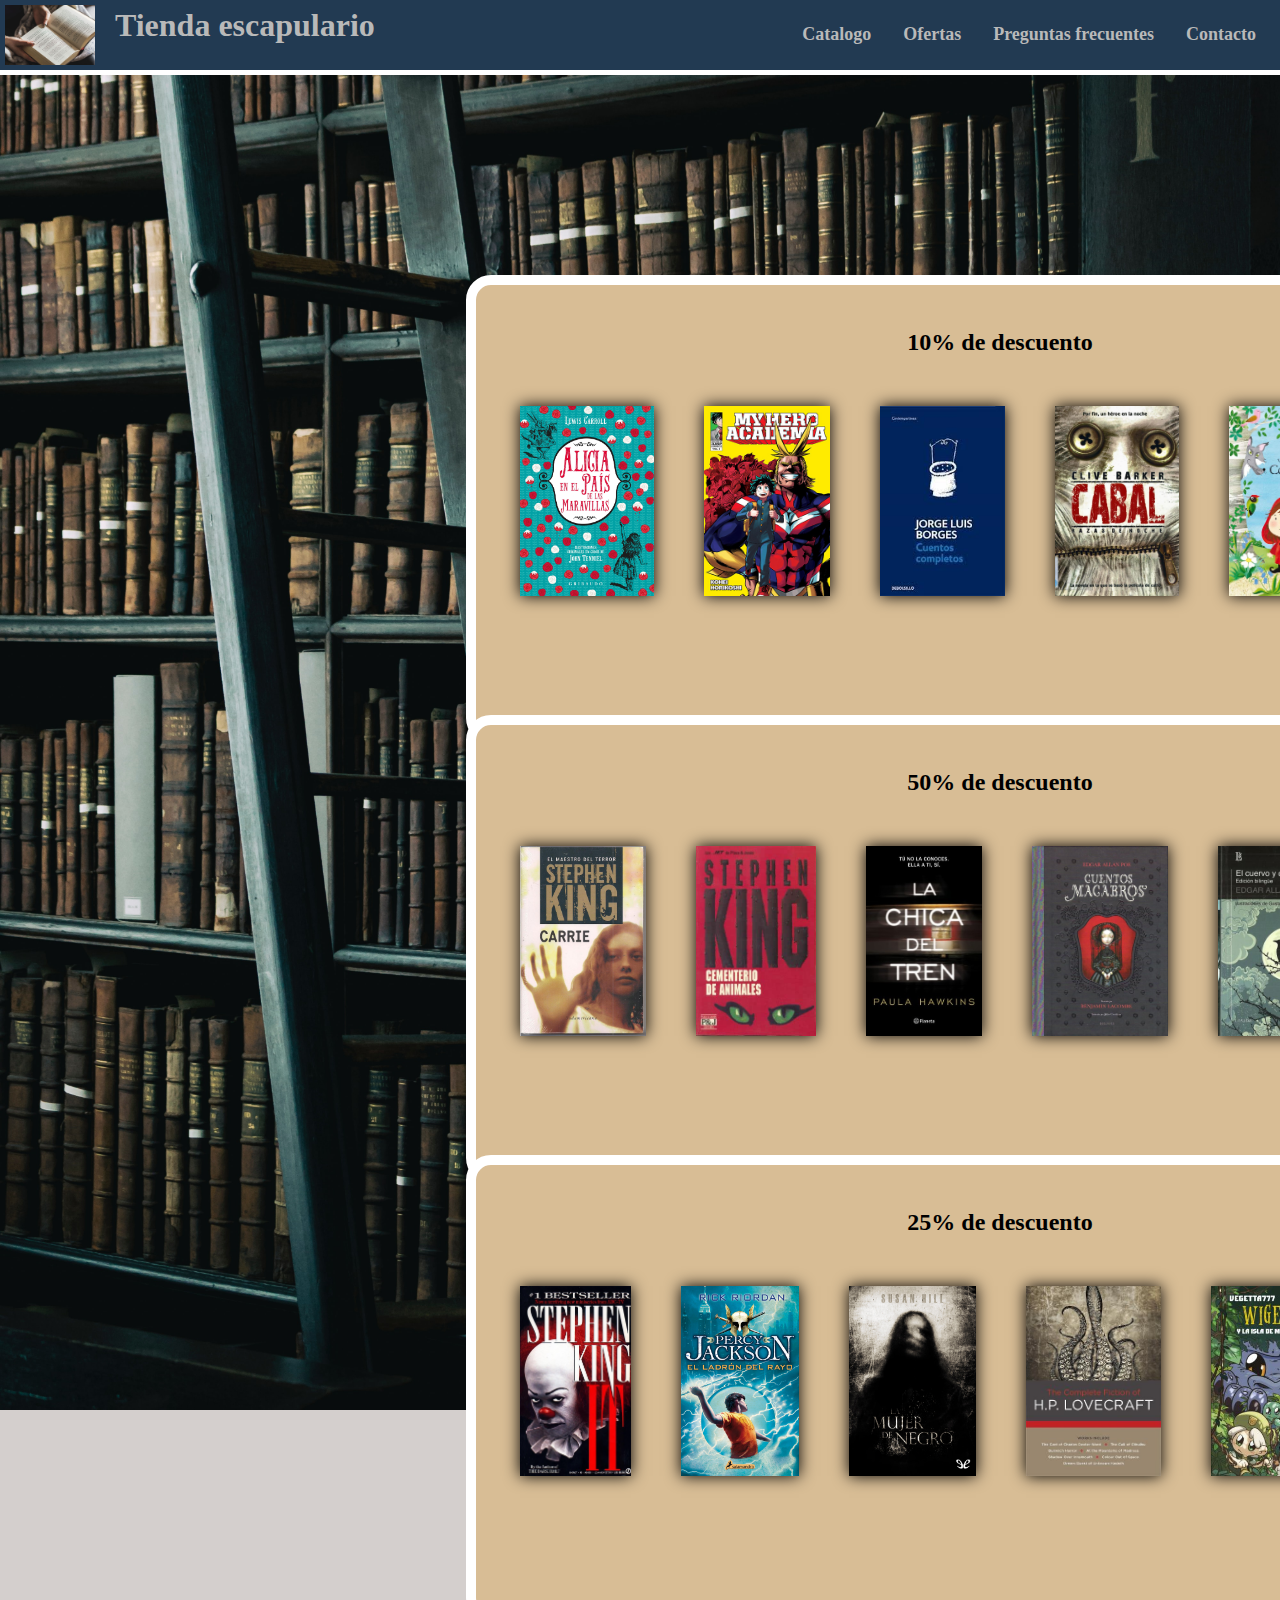
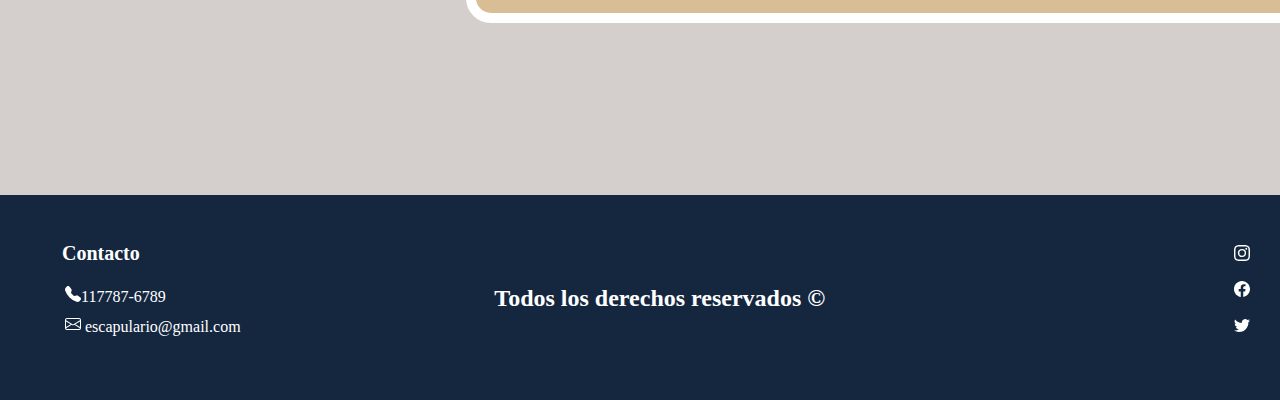
<file: pages/ofertas.html>
<!DOCTYPE html>
<html lang="en">
<head>
    <meta charset="UTF-8">
    <meta http-equiv="X-UA-Compatible" content="IE=edge">
    <meta name="viewport" content="width=device-width, initial-scale=1.0">
    <title>Ofertas</title>
    <link rel="stylesheet" href="../sass/main.css">
    <link href="https://cdn.jsdelivr.net/npm/bootstrap@5.2.2/dist/css/bootstrap.min.css" rel="stylesheet" integrity="sha384-Zenh87qX5JnK2Jl0vWa8Ck2rdkQ2Bzep5IDxbcnCeuOxjzrPF/et3URy9Bv1WTRi" crossorigin="anonymous">
    <meta name="description" content="Nuestras mejores ofertas y por tiempo limitado, no te las pierdas">
    <meta name="keywords" content="tienda, libros, novedades, novelas, comics, accion, ofertas">
</head>
<body class="body__ofertas">
    <header class="header">
        <div>
            <img src="../assets/read.jpg">
            <h1><a class="link" href="../index.html">Tienda escapulario</a></h1>
        </div>
        <nav class="header__nav">
            <ul>
                <li><a class="link" href="./catalogo.html">Catalogo</a></li>
                <li><a class="link" href="#">Ofertas</a></li>
                <li><a class="link" href="./preguntasfrecuentes.html">Preguntas frecuentes</a></li>
                <li><a class="link" href="./contacto.html">Contacto</a></li>
            </ul>
        </nav>
    </header>
    <main class="main__ofertas">
        <section class="main__section" id="section1">
            <h2 class="main_section_title">10% de descuento</h2>
            <div class="main_section_books">
                <img src="../img/alicia.jpg">
                <img src="../img/bnha.jpg">
                <img src="../img/borges.jpg">
                <img src="../img/cabal.jpg"> 
                <img src="../img/caperucitaroja.jpg">  
                <img src="../img/spiderman.jpg">  
        </section>
        <section class="main__section" id="section2">
            <h2 class="main_section_title">50% de descuento</h2>
            <div class="main_section_books">
                <img src="../img/carrie.jpg">
                <img src="../img/cementeriodeanimales.jpg">
                <img src="../img/chicatren.jpg">
                <img src="../img/cuentosmacabros.jpg"> 
                <img src="../img/cuervo.jpg">   
                <img src="../img/onepiece.jpg">               
            </div>
        </section>
        <section class="main__section" id="section3">
            <h2 class="main_section_title">25% de descuento</h2>
            <div class="main_section_books">
                <img src="../img/it.jpg">
                <img src="../img/ladrondelrayo.jpg">
                <img src="../img/lamujerdenegro.jpg">
                <img src="../img/lovecraft.jpg"> 
                <img src="../img/vegetta.jpg">   
                <img src="../img/wigetta.jpg">               
            </div>
        </section>
    </main>
    <footer class="footer">
        <div>
            <h2 class="contacto">Contacto</h2>
            <ul>                            
                <li><svg xmlns="http://www.w3.org/2000/svg" width="16" height="16" fill="currentColor" class="bi bi-telephone-fill" viewBox="0 0 16 16">
                    <path fill-rule="evenodd" d="M1.885.511a1.745 1.745 0 0 1 2.61.163L6.29 2.98c.329.423.445.974.315 1.494l-.547 2.19a.678.678 0 0 0 .178.643l2.457 2.457a.678.678 0 0 0 .644.178l2.189-.547a1.745 1.745 0 0 1 1.494.315l2.306 1.794c.829.645.905 1.87.163 2.611l-1.034 1.034c-.74.74-1.846 1.065-2.877.702a18.634 18.634 0 0 1-7.01-4.42 18.634 18.634 0 0 1-4.42-7.009c-.362-1.03-.037-2.137.703-2.877L1.885.511z"/>
                </svg>117787-6789</li>
                <li> <svg xmlns="http://www.w3.org/2000/svg" width="16" height="16" fill="currentColor" class="bi bi-envelope" viewBox="0 0 16 16">
                    <path d="M0 4a2 2 0 0 1 2-2h12a2 2 0 0 1 2 2v8a2 2 0 0 1-2 2H2a2 2 0 0 1-2-2V4Zm2-1a1 1 0 0 0-1 1v.217l7 4.2 7-4.2V4a1 1 0 0 0-1-1H2Zm13 2.383-4.708 2.825L15 11.105V5.383Zm-.034 6.876-5.64-3.471L8 9.583l-1.326-.795-5.64 3.47A1 1 0 0 0 2 13h12a1 1 0 0 0 .966-.741ZM1 11.105l4.708-2.897L1 5.383v5.722Z"/>
                </svg> escapulario@gmail.com</li>
        </ul>
        </div>
        <div class="copyright">
            <h2>Todos los derechos reservados &#169</h2>
        </div>
        <div class="redes_sociales">        
            <a class="link" href="https://www.instagram.com/" target="_blank">
                <svg xmlns="http://www.w3.org/2000/svg" width="16" height="16" fill="currentColor" class="bi bi-instagram" viewBox="0 0 16 16">
                    <path d="M8 0C5.829 0 5.556.01 4.703.048 3.85.088 3.269.222 2.76.42a3.917 3.917 0 0 0-1.417.923A3.927 3.927 0 0 0 .42 2.76C.222 3.268.087 3.85.048 4.7.01 5.555 0 5.827 0 8.001c0 2.172.01 2.444.048 3.297.04.852.174 1.433.372 1.942.205.526.478.972.923 1.417.444.445.89.719 1.416.923.51.198 1.09.333 1.942.372C5.555 15.99 5.827 16 8 16s2.444-.01 3.298-.048c.851-.04 1.434-.174 1.943-.372a3.916 3.916 0 0 0 1.416-.923c.445-.445.718-.891.923-1.417.197-.509.332-1.09.372-1.942C15.99 10.445 16 10.173 16 8s-.01-2.445-.048-3.299c-.04-.851-.175-1.433-.372-1.941a3.926 3.926 0 0 0-.923-1.417A3.911 3.911 0 0 0 13.24.42c-.51-.198-1.092-.333-1.943-.372C10.443.01 10.172 0 7.998 0h.003zm-.717 1.442h.718c2.136 0 2.389.007 3.232.046.78.035 1.204.166 1.486.275.373.145.64.319.92.599.28.28.453.546.598.92.11.281.24.705.275 1.485.039.843.047 1.096.047 3.231s-.008 2.389-.047 3.232c-.035.78-.166 1.203-.275 1.485a2.47 2.47 0 0 1-.599.919c-.28.28-.546.453-.92.598-.28.11-.704.24-1.485.276-.843.038-1.096.047-3.232.047s-2.39-.009-3.233-.047c-.78-.036-1.203-.166-1.485-.276a2.478 2.478 0 0 1-.92-.598 2.48 2.48 0 0 1-.6-.92c-.109-.281-.24-.705-.275-1.485-.038-.843-.046-1.096-.046-3.233 0-2.136.008-2.388.046-3.231.036-.78.166-1.204.276-1.486.145-.373.319-.64.599-.92.28-.28.546-.453.92-.598.282-.11.705-.24 1.485-.276.738-.034 1.024-.044 2.515-.045v.002zm4.988 1.328a.96.96 0 1 0 0 1.92.96.96 0 0 0 0-1.92zm-4.27 1.122a4.109 4.109 0 1 0 0 8.217 4.109 4.109 0 0 0 0-8.217zm0 1.441a2.667 2.667 0 1 1 0 5.334 2.667 2.667 0 0 1 0-5.334z"/>
                </svg>
            </a>
            <a class="link" href="https://www.facebook.com/" target="_blank">
                <svg xmlns="http://www.w3.org/2000/svg" width="16" height="16" fill="currentColor" class="bi bi-facebook" viewBox="0 0 16 16">
                    <path d="M16 8.049c0-4.446-3.582-8.05-8-8.05C3.58 0-.002 3.603-.002 8.05c0 4.017 2.926 7.347 6.75 7.951v-5.625h-2.03V8.05H6.75V6.275c0-2.017 1.195-3.131 3.022-3.131.876 0 1.791.157 1.791.157v1.98h-1.009c-.993 0-1.303.621-1.303 1.258v1.51h2.218l-.354 2.326H9.25V16c3.824-.604 6.75-3.934 6.75-7.951z"/>
                </svg>
            </a>
            <a class="link" href="https://twitter.com/" target="_blank">
                <svg xmlns="http://www.w3.org/2000/svg" width="16" height="16" fill="currentColor" class="bi bi-twitter" viewBox="0 0 16 16">
                    <path d="M5.026 15c6.038 0 9.341-5.003 9.341-9.334 0-.14 0-.282-.006-.422A6.685 6.685 0 0 0 16 3.542a6.658 6.658 0 0 1-1.889.518 3.301 3.301 0 0 0 1.447-1.817 6.533 6.533 0 0 1-2.087.793A3.286 3.286 0 0 0 7.875 6.03a9.325 9.325 0 0 1-6.767-3.429 3.289 3.289 0 0 0 1.018 4.382A3.323 3.323 0 0 1 .64 6.575v.045a3.288 3.288 0 0 0 2.632 3.218 3.203 3.203 0 0 1-.865.115 3.23 3.23 0 0 1-.614-.057 3.283 3.283 0 0 0 3.067 2.277A6.588 6.588 0 0 1 .78 13.58a6.32 6.32 0 0 1-.78-.045A9.344 9.344 0 0 0 5.026 15z"/>
                </svg>
            </a>
        </div>       
    </footer>
    <script src="https://cdn.jsdelivr.net/npm/bootstrap@5.2.2/dist/js/bootstrap.bundle.min.js" integrity="sha384-OERcA2EqjJCMA+/3y+gxIOqMEjwtxJY7qPCqsdltbNJuaOe923+mo//f6V8Qbsw3" crossorigin="anonymous"></script>
</body>
</html>
</file>
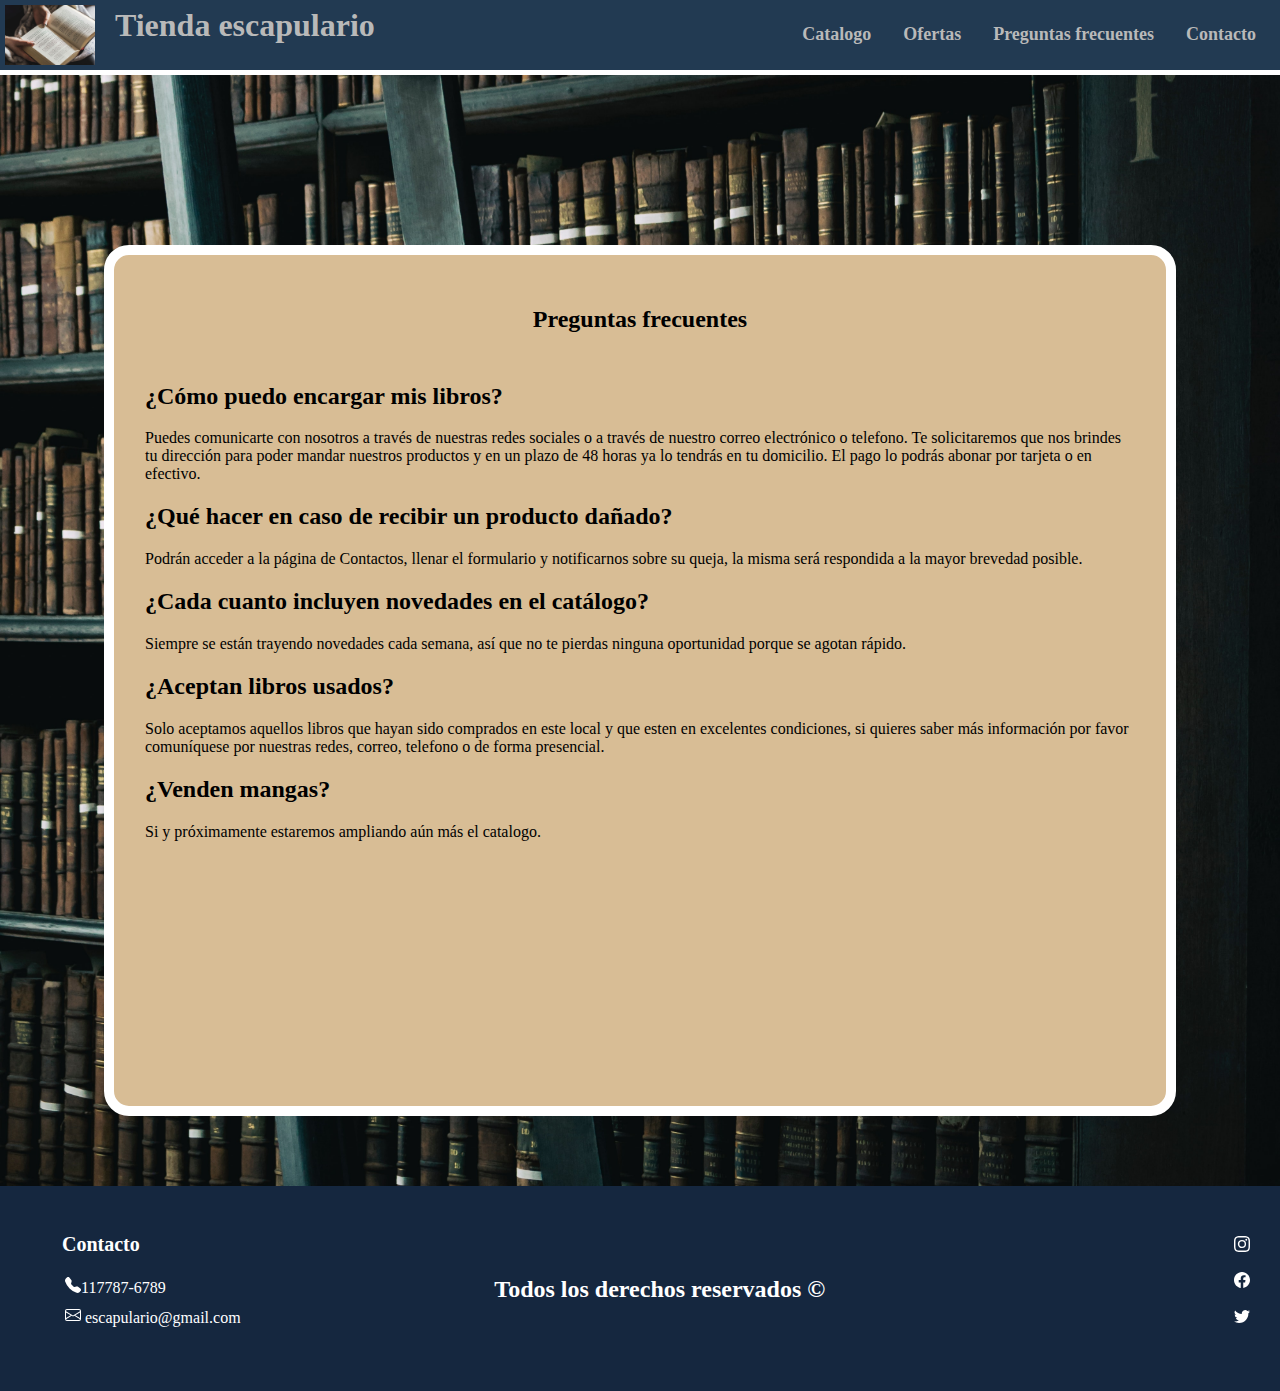
<file: pages/preguntasfrecuentes.html>
<!DOCTYPE html>
<html lang="en">
<head>
    <meta charset="UTF-8">
    <meta http-equiv="X-UA-Compatible" content="IE=edge">
    <meta name="viewport" content="width=device-width, initial-scale=1.0">
    <title>Preguntas Frecuentes</title>
    <link rel="stylesheet" href="../sass/main.css">
    <link href="https://cdn.jsdelivr.net/npm/bootstrap@5.2.2/dist/css/bootstrap.min.css" rel="stylesheet" integrity="sha384-Zenh87qX5JnK2Jl0vWa8Ck2rdkQ2Bzep5IDxbcnCeuOxjzrPF/et3URy9Bv1WTRi" crossorigin="anonymous">
    <meta name="description" content="Resuelve tus dudas leyendo las preguntas más frecuentes de nuestros clientes">
    <meta name="keywords" content="tienda, libros, novedades, novelas, comics, accion, ofertas">
</head>
<body class="body__preguntas">
    <header class="header">
        <div>
            <img src="../assets/read.jpg">
            <h1><a class="link" href="../index.html">Tienda escapulario</a></h1>
        </div>
        <nav class="header__nav">
            <ul>
                <li><a class="link" href="./catalogo.html">Catalogo</a></li>
                <li><a class="link" href="./ofertas.html">Ofertas</a></li>
                <li><a class="link" href="#">Preguntas frecuentes</a></li>
                <li><a class="link" href="./contacto.html">Contacto</a></li>
            </ul>
        </nav>
    </header>
    <main class="main__preguntas">
        <section class="section__preguntas">
            <h2 class="pregunta">Preguntas frecuentes</h2>
            <div class="main__section__question">
                <h2 class="titulo-pregunta">¿Cómo puedo encargar mis libros?</h2>
                <p class="texto"> Puedes comunicarte con nosotros a través de nuestras redes sociales o a través de nuestro correo electrónico o telefono. Te solicitaremos que nos brindes tu dirección para poder mandar nuestros productos y en un plazo de 48 horas ya lo tendrás en tu domicilio. El pago lo podrás abonar por tarjeta o en efectivo.</p>              
            </div>
            <div class="main__section__question">
                <h2 class="titulo-pregunta">¿Qué hacer en caso de recibir un producto dañado?</h2>
                <p class="texto"> Podrán acceder a la página de Contactos, llenar el formulario y notificarnos sobre su queja, la misma será respondida a la mayor brevedad posible.</p>              
            </div>
            <div class="main__section__question">
                <h2 class="titulo-pregunta">¿Cada cuanto incluyen novedades en el catálogo?</h2>
                <p class="texto">Siempre se están trayendo novedades cada semana, así que no te pierdas ninguna oportunidad porque se agotan rápido.</p>              
            </div>
            <div class="main__section__question">
                <h2 class="titulo-pregunta">¿Aceptan libros usados?</h2>
                <p class="texto">Solo aceptamos aquellos libros que hayan sido comprados en este local y que esten en excelentes condiciones, si quieres saber más información por favor comuníquese por nuestras redes, correo, telefono o de forma presencial. </p>              
            </div>
            <div class="main__section__question">
                <h2 class="titulo-pregunta">¿Venden mangas?</h2>
                <p class="texto">Si y próximamente estaremos ampliando aún más el catalogo. </p>              
            </div>
        </section>
       
    </main>
    <footer class="preguntas footer">
        <div>
            <h2 class="contacto">Contacto</h2>
            <ul>                            
                <li><svg xmlns="http://www.w3.org/2000/svg" width="16" height="16" fill="currentColor" class="bi bi-telephone-fill" viewBox="0 0 16 16">
                    <path fill-rule="evenodd" d="M1.885.511a1.745 1.745 0 0 1 2.61.163L6.29 2.98c.329.423.445.974.315 1.494l-.547 2.19a.678.678 0 0 0 .178.643l2.457 2.457a.678.678 0 0 0 .644.178l2.189-.547a1.745 1.745 0 0 1 1.494.315l2.306 1.794c.829.645.905 1.87.163 2.611l-1.034 1.034c-.74.74-1.846 1.065-2.877.702a18.634 18.634 0 0 1-7.01-4.42 18.634 18.634 0 0 1-4.42-7.009c-.362-1.03-.037-2.137.703-2.877L1.885.511z"/>
                </svg>117787-6789</li>
                <li> <svg xmlns="http://www.w3.org/2000/svg" width="16" height="16" fill="currentColor" class="bi bi-envelope" viewBox="0 0 16 16">
                    <path d="M0 4a2 2 0 0 1 2-2h12a2 2 0 0 1 2 2v8a2 2 0 0 1-2 2H2a2 2 0 0 1-2-2V4Zm2-1a1 1 0 0 0-1 1v.217l7 4.2 7-4.2V4a1 1 0 0 0-1-1H2Zm13 2.383-4.708 2.825L15 11.105V5.383Zm-.034 6.876-5.64-3.471L8 9.583l-1.326-.795-5.64 3.47A1 1 0 0 0 2 13h12a1 1 0 0 0 .966-.741ZM1 11.105l4.708-2.897L1 5.383v5.722Z"/>
                </svg> escapulario@gmail.com</li>
        </ul>
        </div>
        <div class="copyright">
            <h2>Todos los derechos reservados &#169</h2>
        </div>
        <div class="redes_sociales">        
            <a class="link" href="https://www.instagram.com/" target="_blank">
                <svg xmlns="http://www.w3.org/2000/svg" width="16" height="16" fill="currentColor" class="bi bi-instagram" viewBox="0 0 16 16">
                    <path d="M8 0C5.829 0 5.556.01 4.703.048 3.85.088 3.269.222 2.76.42a3.917 3.917 0 0 0-1.417.923A3.927 3.927 0 0 0 .42 2.76C.222 3.268.087 3.85.048 4.7.01 5.555 0 5.827 0 8.001c0 2.172.01 2.444.048 3.297.04.852.174 1.433.372 1.942.205.526.478.972.923 1.417.444.445.89.719 1.416.923.51.198 1.09.333 1.942.372C5.555 15.99 5.827 16 8 16s2.444-.01 3.298-.048c.851-.04 1.434-.174 1.943-.372a3.916 3.916 0 0 0 1.416-.923c.445-.445.718-.891.923-1.417.197-.509.332-1.09.372-1.942C15.99 10.445 16 10.173 16 8s-.01-2.445-.048-3.299c-.04-.851-.175-1.433-.372-1.941a3.926 3.926 0 0 0-.923-1.417A3.911 3.911 0 0 0 13.24.42c-.51-.198-1.092-.333-1.943-.372C10.443.01 10.172 0 7.998 0h.003zm-.717 1.442h.718c2.136 0 2.389.007 3.232.046.78.035 1.204.166 1.486.275.373.145.64.319.92.599.28.28.453.546.598.92.11.281.24.705.275 1.485.039.843.047 1.096.047 3.231s-.008 2.389-.047 3.232c-.035.78-.166 1.203-.275 1.485a2.47 2.47 0 0 1-.599.919c-.28.28-.546.453-.92.598-.28.11-.704.24-1.485.276-.843.038-1.096.047-3.232.047s-2.39-.009-3.233-.047c-.78-.036-1.203-.166-1.485-.276a2.478 2.478 0 0 1-.92-.598 2.48 2.48 0 0 1-.6-.92c-.109-.281-.24-.705-.275-1.485-.038-.843-.046-1.096-.046-3.233 0-2.136.008-2.388.046-3.231.036-.78.166-1.204.276-1.486.145-.373.319-.64.599-.92.28-.28.546-.453.92-.598.282-.11.705-.24 1.485-.276.738-.034 1.024-.044 2.515-.045v.002zm4.988 1.328a.96.96 0 1 0 0 1.92.96.96 0 0 0 0-1.92zm-4.27 1.122a4.109 4.109 0 1 0 0 8.217 4.109 4.109 0 0 0 0-8.217zm0 1.441a2.667 2.667 0 1 1 0 5.334 2.667 2.667 0 0 1 0-5.334z"/>
                </svg>
            </a>
            <a class="link" href="https://www.facebook.com/" target="_blank">
                <svg xmlns="http://www.w3.org/2000/svg" width="16" height="16" fill="currentColor" class="bi bi-facebook" viewBox="0 0 16 16">
                    <path d="M16 8.049c0-4.446-3.582-8.05-8-8.05C3.58 0-.002 3.603-.002 8.05c0 4.017 2.926 7.347 6.75 7.951v-5.625h-2.03V8.05H6.75V6.275c0-2.017 1.195-3.131 3.022-3.131.876 0 1.791.157 1.791.157v1.98h-1.009c-.993 0-1.303.621-1.303 1.258v1.51h2.218l-.354 2.326H9.25V16c3.824-.604 6.75-3.934 6.75-7.951z"/>
                </svg>
            </a>
            <a class="link" href="https://twitter.com/" target="_blank">
                <svg xmlns="http://www.w3.org/2000/svg" width="16" height="16" fill="currentColor" class="bi bi-twitter" viewBox="0 0 16 16">
                    <path d="M5.026 15c6.038 0 9.341-5.003 9.341-9.334 0-.14 0-.282-.006-.422A6.685 6.685 0 0 0 16 3.542a6.658 6.658 0 0 1-1.889.518 3.301 3.301 0 0 0 1.447-1.817 6.533 6.533 0 0 1-2.087.793A3.286 3.286 0 0 0 7.875 6.03a9.325 9.325 0 0 1-6.767-3.429 3.289 3.289 0 0 0 1.018 4.382A3.323 3.323 0 0 1 .64 6.575v.045a3.288 3.288 0 0 0 2.632 3.218 3.203 3.203 0 0 1-.865.115 3.23 3.23 0 0 1-.614-.057 3.283 3.283 0 0 0 3.067 2.277A6.588 6.588 0 0 1 .78 13.58a6.32 6.32 0 0 1-.78-.045A9.344 9.344 0 0 0 5.026 15z"/>
                </svg>
            </a>
        </div>       
    </footer>
    <script src="https://cdn.jsdelivr.net/npm/bootstrap@5.2.2/dist/js/bootstrap.bundle.min.js" integrity="sha384-OERcA2EqjJCMA+/3y+gxIOqMEjwtxJY7qPCqsdltbNJuaOe923+mo//f6V8Qbsw3" crossorigin="anonymous"></script>
</body>
</html>
</file>
<file: sass/main.css>
body {
  margin: 0;
  padding: 0;
  background-color: rgb(212, 207, 205);
}

.header {
  background-color: rgb(34, 58, 82);
  display: flex;
  flex-direction: row;
  justify-content: space-between;
  height: 70px;
  flex: wrap;
  align-content: center;
  border-bottom: white solid 5px;
}
.header div {
  display: flex;
  margin: 5px;
}
.header div h1 {
  margin: 2px 0px;
  padding-left: 20px;
}
.header div h1 a {
  text-decoration: none;
  color: rgb(185, 185, 185);
}
.header nav ul {
  margin: 10px;
}
.header nav ul li a {
  text-decoration: none;
  list-style-type: none;
  color: rgb(185, 185, 185);
  font-size: 18px;
  font-weight: bold;
}
.header .header__nav li {
  list-style: none;
  display: inline-block;
  text-align: center;
  margin: 14px;
}
.header .link:hover {
  color: white;
}

.main {
  margin-top: 30px;
  display: grid;
  grid-template-columns: repeat(8, 1fr);
  grid-template-rows: repeat(8, 300px);
  grid-gap: 40px 20px;
}

.main__section-menu {
  grid-column: 1/2;
  grid-row: 3/6;
  background-color: rgb(34, 58, 82);
  border-radius: 5px;
  color: white;
  width: 100%;
  display: flex;
  justify-content: center;
  align-items: center;
}

.main__section-menu ul {
  list-style: none;
}

.menu img {
  width: 96%;
  opacity: 0.5;
  padding-left: 4px;
  margin-bottom: 16px;
  overflow: hidden;
  transition: all 500ms ease;
  border-radius: 5px;
  cursor: pointer;
}

.menu p {
  font-size: 2.6rem;
  color: white;
  position: absolute;
  left: 30px;
}

.menu img:hover {
  transform: scale(1.2);
}

.main__section-portada {
  grid-column: 1/9;
  grid-row: 1/3;
  background-color: black;
  background-image: url(../assets/fondo.jpg);
  background-attachment: fixed;
  background-size: cover;
  background-position: center;
  background-repeat: no-repeat;
  border-radius: 5px;
}

.section {
  padding: 5px 5px 10px 5px;
  width: 95%;
  text-align: center;
  background-color: white;
  border-radius: 5px;
  margin: 0 30px;
  box-shadow: 2px 2px 10px 2px #535353;
}

.section .div-img {
  display: flex;
  flex-direction: row;
  overflow-y: hidden;
  overflow-x: scroll;
}

.section img {
  height: 190px;
  margin: 10px;
  padding: 0px 5px;
  box-shadow: 0px 0px 15px black;
  transition: transform 1s;
}

.section img:hover {
  transform: scale(1.1);
}

.main__section-1 {
  grid-column: 3/8;
  grid-row: 3/3;
}

.main__section-2 {
  grid-column: 3/8;
  grid-row: 4/4;
}

.main__section-3 {
  grid-column: 3/8;
  grid-row: 5/5;
}

.main__section-4 {
  grid-column: 3/8;
  grid-row: 6/6;
}

.main__section-formulario {
  display: flex;
  flex-direction: column;
  justify-content: center;
  grid-column: 1/9;
  grid-row: 7/9;
  background-color: rgb(233, 185, 27);
  margin: 20px 20px 60px 20px;
  border-radius: 5px;
  border: black solid 1px;
  padding: 0 80px;
}

.casillero {
  margin: 18px 5px;
  display: flex;
  flex-direction: column;
}

.casillero input {
  padding-left: 5px;
  border-radius: 6px;
  width: 50%;
  -webkit-animation-name: mianimado;
          animation-name: mianimado;
  -webkit-animation-duration: 2s;
          animation-duration: 2s;
}

@-webkit-keyframes mianimado {
  0% {
    width: 10%;
  }
  50% {
    width: 30%;
  }
  100% {
    width: 50%;
  }
}

@keyframes mianimado {
  0% {
    width: 10%;
  }
  50% {
    width: 30%;
  }
  100% {
    width: 50%;
  }
}
.casillero textarea {
  width: 50%;
}

.boton1 {
  margin-left: 10px;
  border-radius: 10px;
  width: 100px;
}

.footer {
  display: flex;
  justify-content: space-between;
  background-color: #15273F;
  height: 155px;
  color: white;
  padding: 30px 20px 20px 20px;
  bottom: 0;
  width: 100%;
}

.footer ul li {
  list-style: none;
  padding: 5px;
}

.footer span {
  font-weight: bolder;
}

.contacto {
  text-align: left;
  padding-left: 42px;
  font-size: 20px;
}

footer a svg {
  fill: #fff;
  margin-bottom: 14px;
}

.redes_sociales svg {
  display: flex;
  flex-direction: column;
  margin-top: 20px;
  margin-right: 30px;
  padding-right: 20px;
  box-sizing: content-box;
}

.copyright {
  padding-top: 40px;
  padding-right: 160px;
  display: flex;
  flex-direction: row;
  justify-content: center;
  color: white;
}

/* ESTO ES PREGUNTAS FRECUENTES */
.body__preguntas {
  background-image: url(../assets/fondo.jpg);
  background-attachment: fixed;
  background-size: cover;
  background-position: center;
  background-repeat: no-repeat;
  border-radius: 5px;
}
.body__preguntas .main__preguntas {
  width: 1000px;
  height: 800px;
  background-color: rgb(216, 189, 149);
  padding: 2%;
  border-radius: 25px;
  color: black;
  font-size: medium;
  margin: auto;
  margin-top: 170px;
  margin-bottom: 70px;
  border: 10px solid white;
}
.body__preguntas .main__preguntas .section__preguntas {
  padding: 5px;
}
.body__preguntas .main__preguntas .section__preguntas .pregunta {
  margin-bottom: 50px;
  font-weight: 600;
  text-align: center;
}

/* ESTO ES CONTACTO */
.body__contacto {
  background-image: url(../assets/fondo.jpg);
  background-attachment: fixed;
  background-size: cover;
  background-position: center;
  background-repeat: no-repeat;
  border-radius: 5px;
}

.main__section-formulario-contacto {
  display: flex;
  flex-direction: column;
  justify-content: center;
  background-color: rgb(216, 189, 149);
  margin: 100px;
  border-radius: 5px;
  border: 10px solid white;
  padding: 20px 80px;
}

/* ESTO ES OFERTAS */
.body__ofertas {
  background-image: url(../assets/fondo.jpg);
  background-attachment: fixed;
  background-size: cover;
  background-position: center;
  background-repeat: no-repeat;
  border-radius: 5px;
}

.main__ofertas {
  display: grid;
  grid-template-columns: repeat(7, 400px);
  grid-template-rows: repeat(4, 400px);
  grid-row-gap: 40px;
}

#section1 {
  grid-column: 2/5;
  grid-row: 1/2;
}

#section2 {
  grid-column: 2/5;
  grid-row: 2/3;
}

#section3 {
  grid-column: 2/5;
  grid-row: 3/4;
}

.main__section {
  width: 1000px;
  height: 400px;
  background-color: rgb(216, 189, 149);
  padding: 2%;
  border-radius: 25px;
  color: black;
  font-size: medium;
  margin: auto;
  margin-top: 200px;
  margin-bottom: 100px;
  border: 10px solid white;
}

.main_section_title {
  width: 100%;
  text-align: center;
  padding-bottom: 10px;
  font-family: "Lobster", cursive;
}

.main_section_books {
  display: flex;
  flex-direction: row;
  padding: 20px 20px 60px 20px;
  overflow: scroll;
  overflow-y: hidden;
}

.main__section img {
  height: 190px;
  box-shadow: 0px 0px 15px black;
  margin-right: 50px;
  transition: transform 1s;
}

.main__section img:hover {
  z-index: 0;
  transform: scale(1.1);
}

/* ESTO ES CATALOGO */
.body__catalogo {
  background-image: url(../assets/fondo.jpg);
  background-attachment: fixed;
  background-size: cover;
  background-position: center;
  background-repeat: no-repeat;
  border-radius: 5px;
}

.main__section-catalogo {
  width: 1200px;
  background-color: rgb(216, 189, 149);
  padding: 2%;
  border-radius: 25px;
  color: black;
  font-size: medium;
  margin: auto;
  margin-top: 100px;
  margin-bottom: 40px;
  border: 10px solid white;
  overflow: hidden;
}

.main__section-catalogo img {
  width: 100%;
  margin: 20px;
}

.main_section_catalogo {
  display: flex;
  flex-direction: row;
  padding: 40px 0px;
  margin: auto;
}

.main_section-catalogo .mainsection_books {
  overflow: hidden;
}

@media (max-width: 767px) {
  .header {
    display: flex;
    flex-direction: column;
    height: 200px;
  }
  .header h1 {
    padding-top: 15px;
  }
  .header h1 a {
    margin-left: 50px;
  }
  .header img {
    display: none;
  }
  .main__preguntas p, .main__preguntas h2 {
    font-size: medium;
  }
  .body__preguntas {
    background-image: url(../assets/fondo.jpg);
    background-attachment: fixed;
    background-size: cover;
    background-position: center;
    background-repeat: no-repeat;
    border-radius: 5px;
  }
  .body__preguntas .main__preguntas {
    width: 340px;
    height: 1000px;
  }
  .footer {
    height: 330px;
    display: flex;
    flex-direction: column;
    align-items: center;
  }
  .footer .redes_sociales {
    display: flex;
    margin-left: 40px;
  }
  .footer .copyright h2 {
    font-size: medium;
    margin-left: 130px;
  }
  .main__section-menu {
    display: none;
  }
  .section {
    margin-left: -60px;
    width: 132%;
  }
  .main__section-formulario p {
    font-size: small;
  }
  .main__section-formulario input, .main__section-formulario label {
    font-size: 13px;
  }
  .main__section-formulario input {
    width: 100%;
  }
  .main_section-catalogo {
    display: flex;
    flex-direction: column;
  }
  .main__section-catalogo {
    width: 377px;
  }
  .main_section_books img {
    width: 122px;
  }
  .main__section-formulario-contacto {
    width: 300px;
    margin: 100px 50px;
    padding: 40px 30px;
  }
  .main__section-formulario-contacto .casillero input {
    width: 200px;
  }
  .main__section-formulario-contacto form button {
    margin-top: 30px;
    margin-left: 70px;
  }
  .main__section-formulario {
    padding: 40px 40px;
  }
  .main__ofertas {
    display: grid;
    grid-template-columns: repeat(7, 400px);
    grid-template-rows: repeat(4, 400px);
    grid-row-gap: 40px;
  }
  .main__ofertas .main__section {
    width: 300px;
    margin: 80px 80px 0px 50px;
  }
  .form__index button {
    margin-left: 60px;
  }
  #section1 {
    grid-column: 1/2;
    grid-row: 1/2;
  }
  #section2 {
    grid-column: 1/2;
    grid-row: 2/3;
  }
  #section3 {
    grid-column: 1/2;
    grid-row: 3/4;
  }
}/*# sourceMappingURL=main.css.map */
</file>
